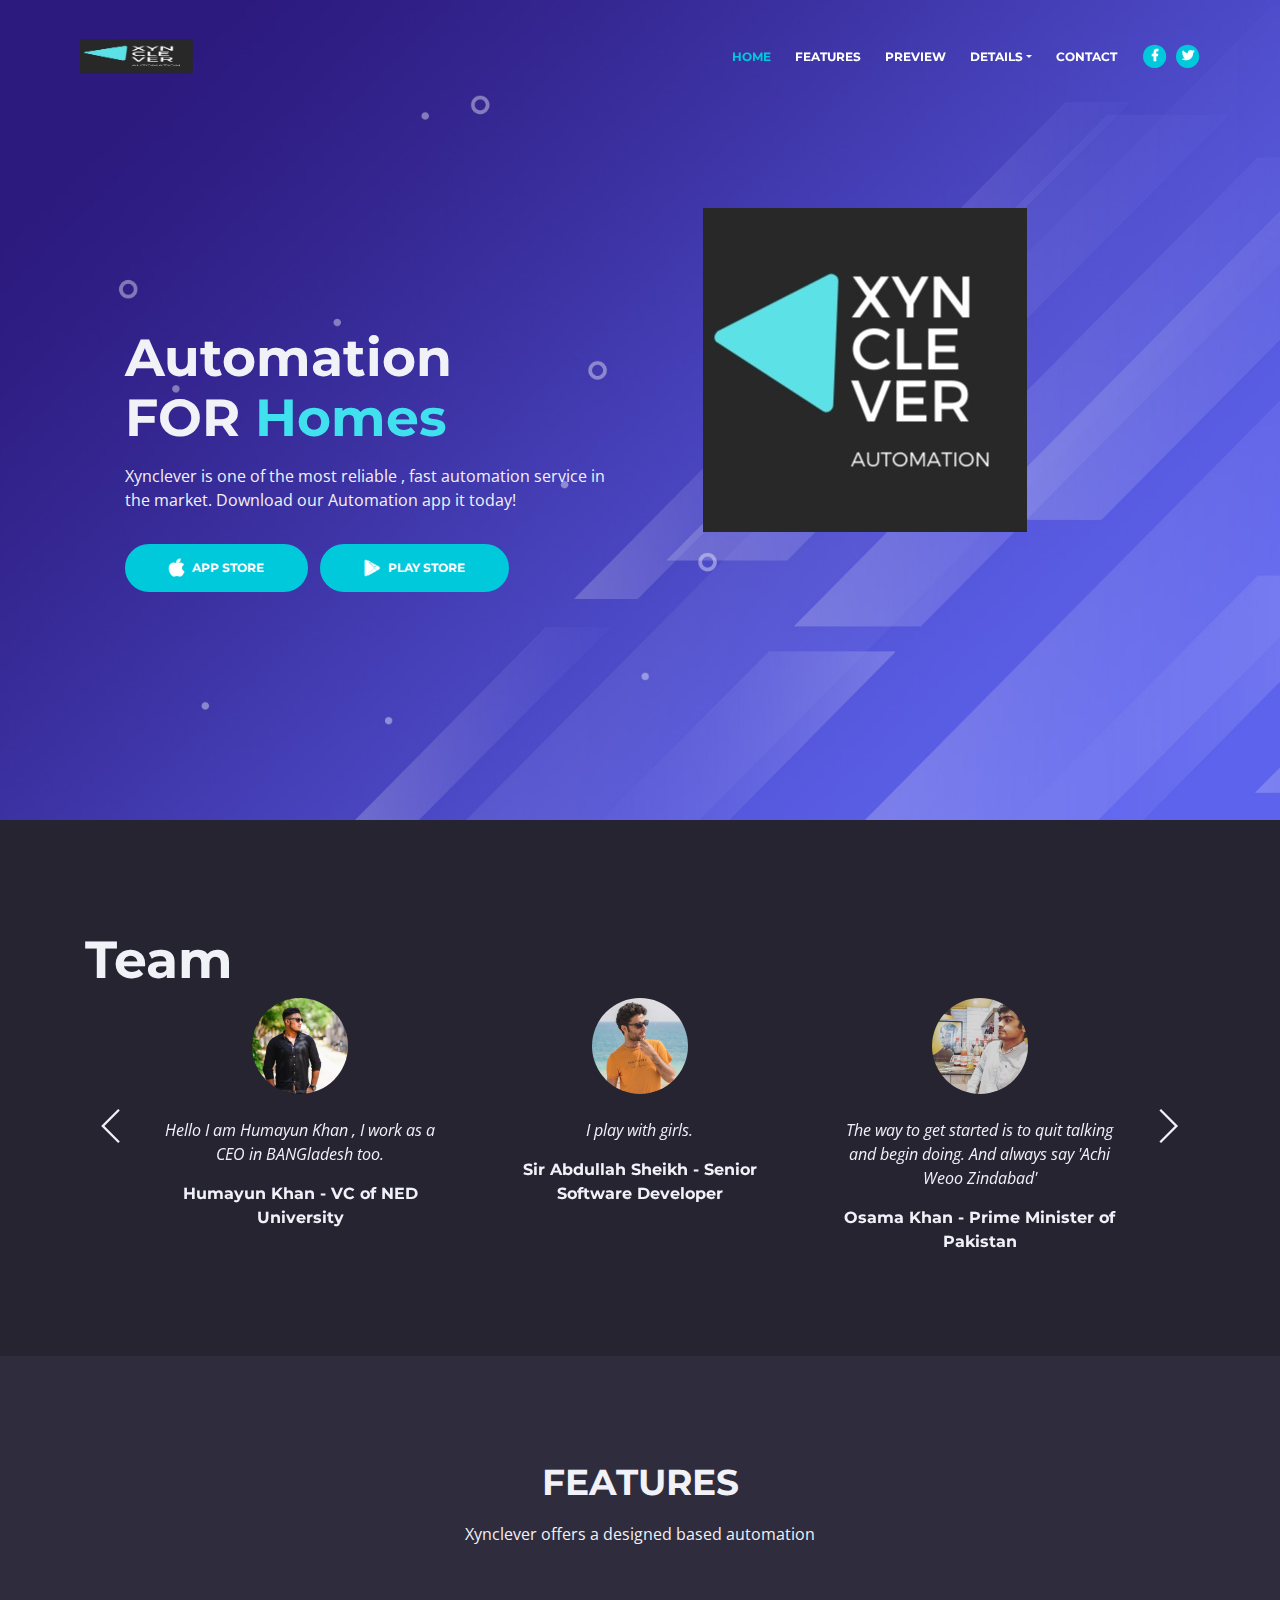
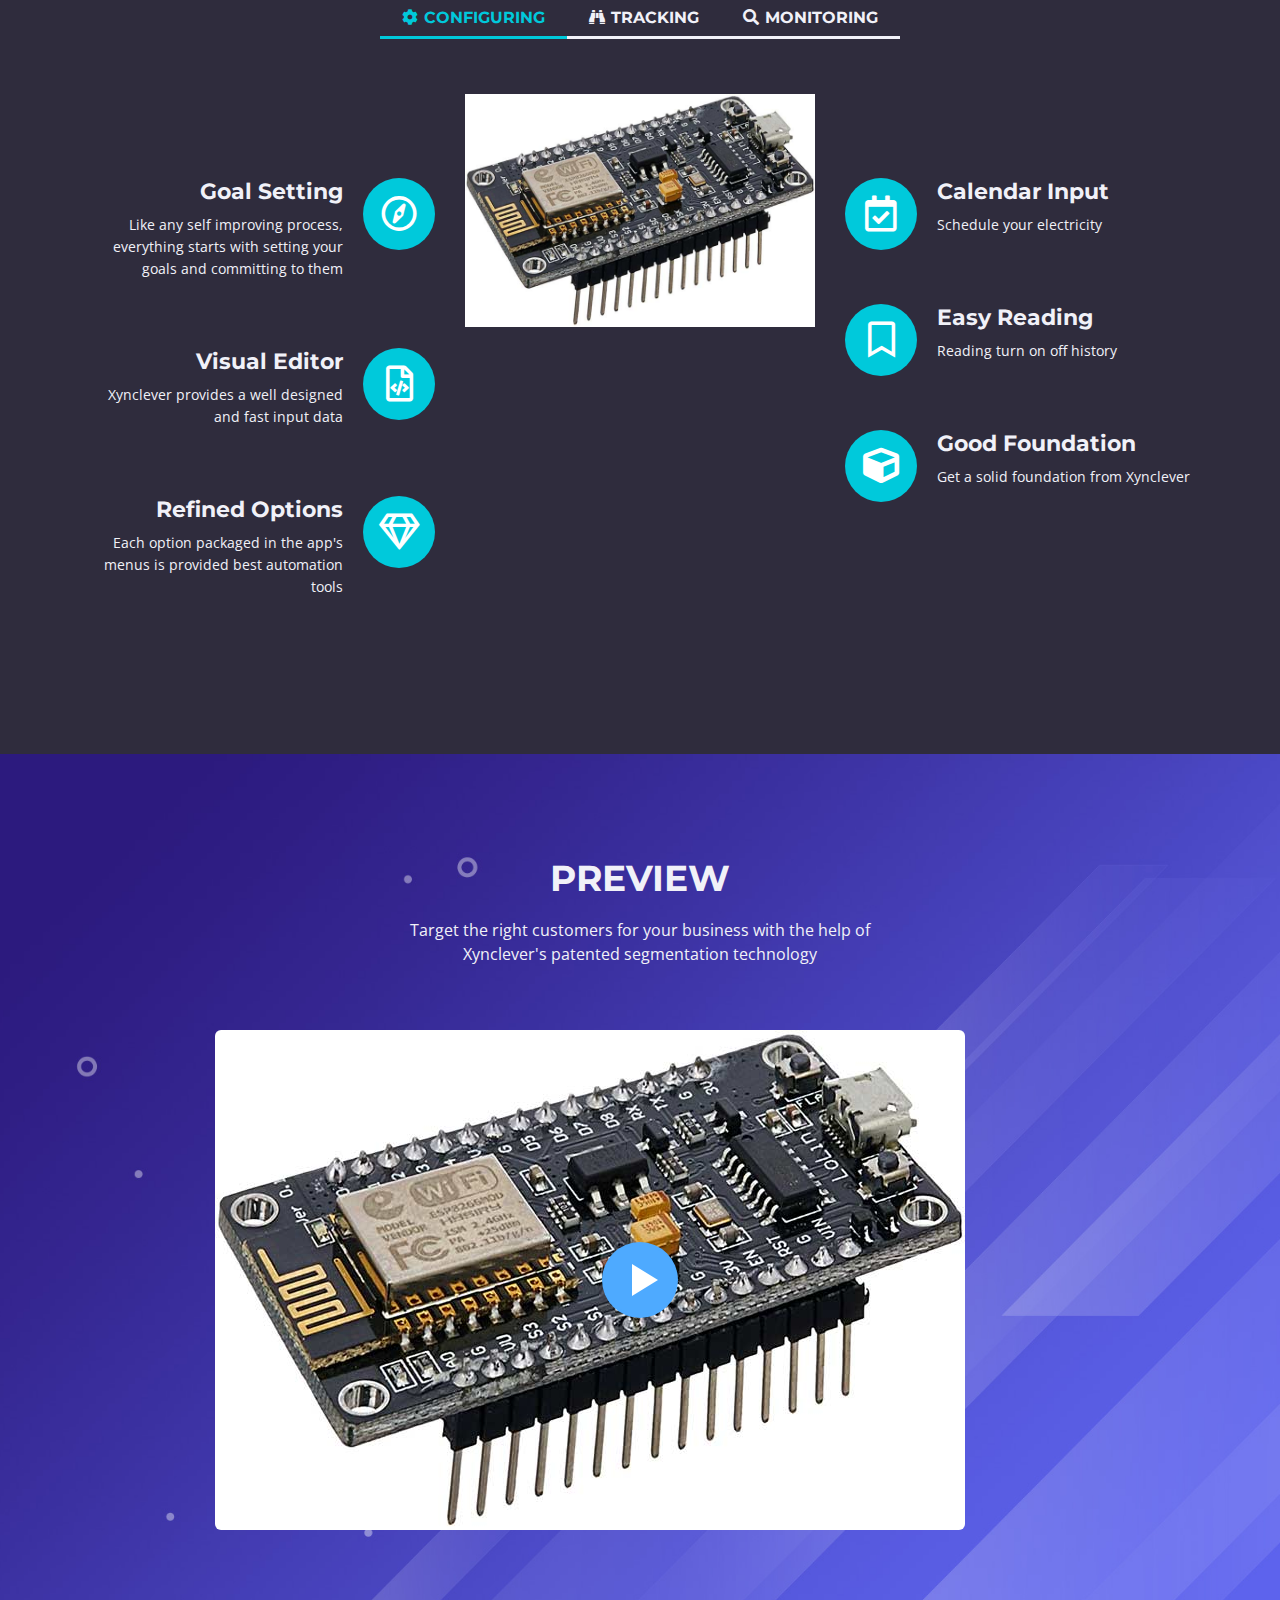
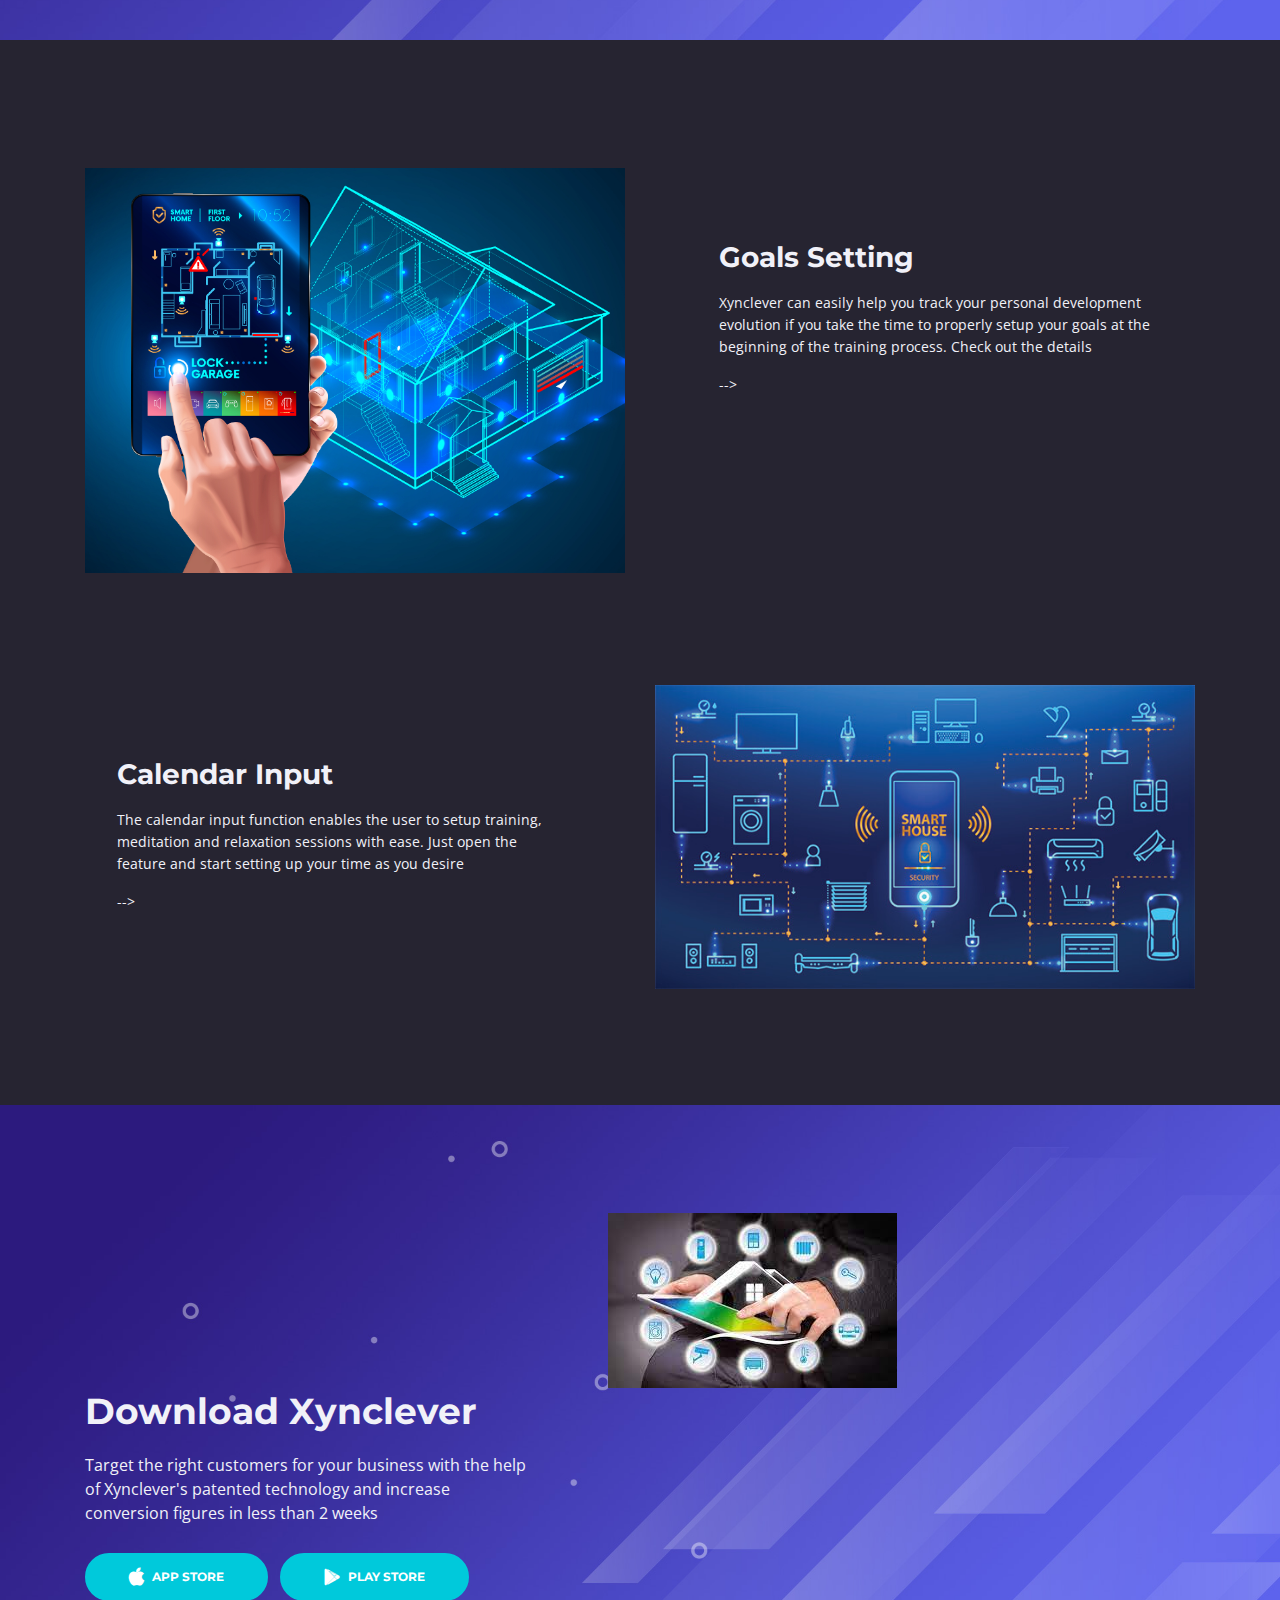
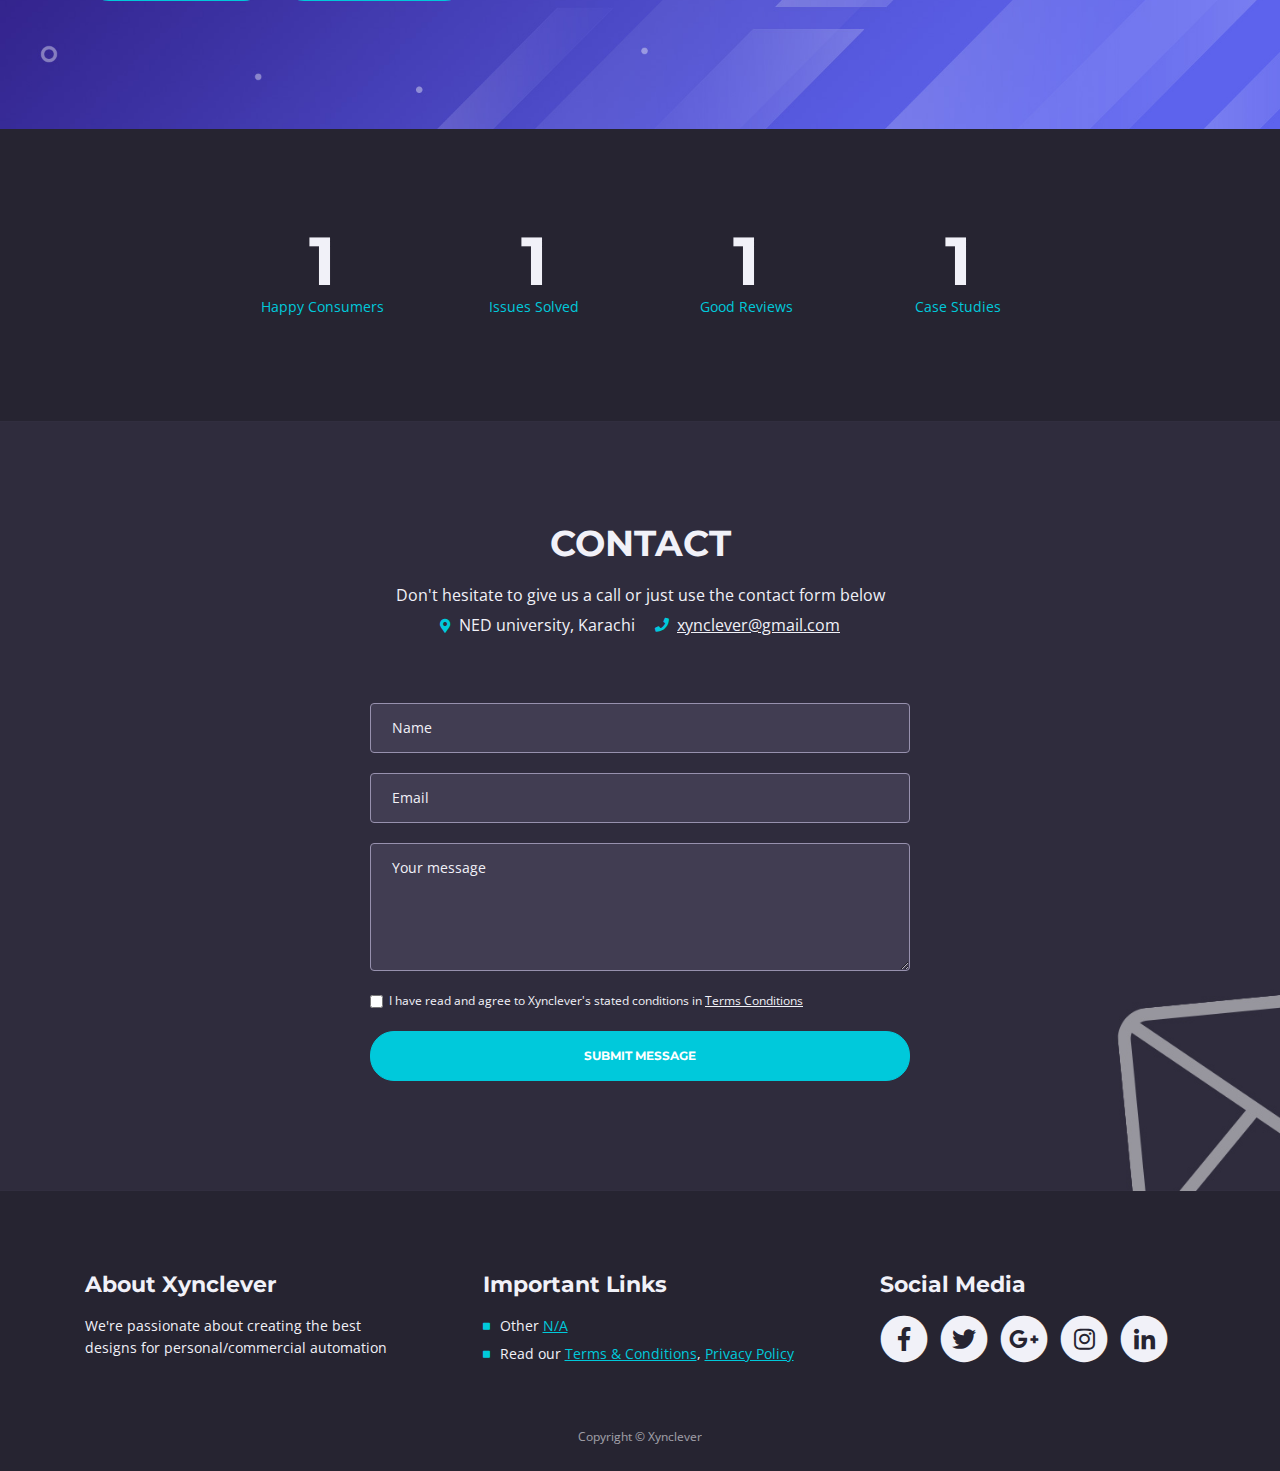
<file: index.html>
<!DOCTYPE html>
<html lang="en">
<head>
    <meta charset="utf-8">
    <meta name="viewport" content="width=device-width, initial-scale=1, shrink-to-fit=no">
    
    <!-- SEO Meta Tags -->
    <meta name="description" content="Free Automation HTML landing page template to help you build a great online presence for your app which will convert visitors into users">
    <meta name="author" content="Subhan">

    <!-- OG Meta Tags to improve the way the post looks when you share the page on LinkedIn, Facebook, Google+ -->
	<meta property="og:site_name" content="" /> <!-- website name -->
	<meta property="og:site" content="" /> <!-- website link -->
	<meta property="og:title" content=""/> <!-- title shown in the actual shared post -->
	<meta property="og:description" content="" /> <!-- description shown in the actual shared post -->
	<meta property="og:image" content="" /> <!-- image link, make sure it's jpg -->
	<meta property="og:url" content="" /> <!-- where do you want your post to link to -->
	<meta property="og:type" content="article" />

    <!-- Website Title -->
    <title>Xynclever - Automation </title>
    
    <!-- Styles -->
    <link href="https://fonts.googleapis.com/css?family=Montserrat:400,600,700" rel="stylesheet">
    <link href="https://fonts.googleapis.com/css?family=Open+Sans:400,400i,700,700i" rel="stylesheet">
    <link href="css/bootstrap.css" rel="stylesheet">
    <link href="css/fontawesome-all.css" rel="stylesheet">
    <link href="css/swiper.css" rel="stylesheet">
	<link href="css/magnific-popup.css" rel="stylesheet">
	<link href="css/styles.css" rel="stylesheet">
	
	<!-- Favicon  -->
    <link rel="icon" href="images/favicon.png">
</head>
<body data-spy="scroll" data-target=".fixed-top">
    
    <!-- Preloader -->
	<div class="spinner-wrapper">
        <div class="spinner">
            <div class="bounce1"></div>
            <div class="bounce2"></div>
            <div class="bounce3"></div>
        </div>
    </div>
    <!-- end of preloader -->
    

    <!-- Navbar -->
    <nav class="navbar navbar-expand-md navbar-dark navbar-custom fixed-top">
        <!-- Text Logo - Use this if you don't have a graphic logo -->
        <!-- <a class="navbar-brand logo-text page-scroll" href="index.html">Xynclever</a> -->

        <!-- Image Logo -->
        <a class="navbar-brand logo-image" href="index.html"><img src="images/logo.png" alt="alternative"></a> 
        
        <!-- Mobile Menu Toggle Button -->
        <button class="navbar-toggler" type="button" data-toggle="collapse" data-target="#navbarsExampleDefault" aria-controls="navbarsExampleDefault" aria-expanded="false" aria-label="Toggle navigation">
            <span class="navbar-toggler-awesome fas fa-bars"></span>
            <span class="navbar-toggler-awesome fas fa-times"></span>
        </button>
        <!-- end of mobile menu toggle button -->

        <div class="collapse navbar-collapse" id="navbarsExampleDefault">
            <ul class="navbar-nav ml-auto">
                <li class="nav-item">
                    <a class="nav-link page-scroll" href="#header">HOME <span class="sr-only">(current)</span></a>
                </li>
                <li class="nav-item">
                    <a class="nav-link page-scroll" href="#features">FEATURES</a>
                </li>
                <li class="nav-item">
                    <a class="nav-link page-scroll" href="#preview">PREVIEW</a>
                </li>

                <!-- Dropdown Menu -->          
                <li class="nav-item dropdown">
                    <a class="nav-link dropdown-toggle page-scroll" href="#details" id="navbarDropdown" role="button" aria-haspopup="true" aria-expanded="false">DETAILS</a>
                    <div class="dropdown-menu" aria-labelledby="navbarDropdown">
                        <a class="dropdown-item" href="terms-conditions.html"><span class="item-text">TERMS CONDITIONS</span></a>
                        <div class="dropdown-items-divide-hr"></div>
                        <a class="dropdown-item" href="privacy-policy.html"><span class="item-text">PRODUCT DETAILS</span></a>
						<div class="dropdown-items-divide-hr"></div>
                        <a class="dropdown-item" href="Link"><span class="item-text">PROJECTS</span></a>
                    </div>
                </li>
                <!-- end of dropdown menu -->

                <li class="nav-item">
                    <a class="nav-link page-scroll" href="#contact">CONTACT</a>
                </li>
            </ul>
            <span class="nav-item social-icons">
                <span class="fa-stack">
                    <a href="https://www.facebook.com/xynclever">
                        <i class="fas fa-circle fa-stack-2x"></i>
                        <i class="fab fa-facebook-f fa-stack-1x"></i>
                    </a>
                </span>
                <span class="fa-stack">
                    <a href="https://twitter.com/xynclever?s=09">
                        <i class="fas fa-circle fa-stack-2x"></i>
                        <i class="fab fa-twitter fa-stack-1x"></i>
                    </a>
                </span>
            </span>
        </div>
    </nav> <!-- end of navbar -->
    <!-- end of navbar -->


    <!-- Header -->
    <header id="header" class="header">
        <div class="header-content">
            <div class="container">
                <div class="row">
                    <div class="col-lg-6">
                        <div class="text-container">
                            <h1>Automation <br>FOR <span id="js-rotating">Homes, Restaurants, Workplaces</span></h1>
                            <p class="p-large">Xynclever is one of the most reliable , fast automation service in the market. Download our Automation app it today!</p>
                            <a class="btn-solid-lg page-scroll" href="#your-link"><i class="fab fa-apple"></i>APP STORE</a>
                            <a class="btn-solid-lg page-scroll" href="#your-link"><i class="fab fa-google-play"></i>PLAY STORE</a>
                        </div>
                    </div> <!-- end of col -->
                    <div class="col-lg-6">
                        <div class="image-container">
                            <img class="img-fluid" src="images/header-iphone.png" alt="alternative">
                        </div> <!-- end of image-container -->
                    </div> <!-- end of col -->
                </div> <!-- end of row -->
            </div> <!-- end of container -->
        </div> <!-- end of header-content -->
    </header> <!-- end of header -->
    <!-- end of header -->


    <!-- Testimonials -->
	
    <div class="slider-1">
        <div class="container">
            <div class="row">
                <div class="col-lg-12">
				<h1> Team </h1>
                    <!-- Card Slider -->
                    <div class="slider-container">
                        <div class="swiper-container card-slider">
                            <div class="swiper-wrapper">
                                
                                <!-- Slide -->
                                <div class="swiper-slide">
                                    <div class="card">
                                        <img class="card-image" src="images/testimonial-1.jpg" alt="alternative">
                                        <div class="card-body">
                                            <p class="testimonial-text">Hello I am Humayun Khan , I work as a CEO in BANGladesh too.</p>
                                            <p class="testimonial-author">Humayun Khan - VC of NED University</p>
                                        </div>
                                    </div>
                                </div> <!-- end of swiper-slide -->
                                <!-- end of slide -->
        
                                <!-- Slide -->
                                <div class="swiper-slide">
                                    <div class="card">
                                        <img class="card-image" src="images/testimonial-2.jpg" alt="alternative">
                                        <div class="card-body">
                                            <p class="testimonial-text">I play with girls.</p>
                                            <p class="testimonial-author">Sir Abdullah Sheikh - Senior Software Developer</p>
                                        </div>
                                    </div>        
                                </div> <!-- end of swiper-slide -->
                                <!-- end of slide -->
        
                                <!-- Slide -->
                                <div class="swiper-slide">
                                    <div class="card">
                                        <img class="card-image" src="images/testimonial-3.jpg" alt="alternative">
                                        <div class="card-body">
                                            <p class="testimonial-text">The way to get started is to quit talking and begin doing. And always say 'Achi Weoo Zindabad'</p>
                                            <p class="testimonial-author">Osama Khan - Prime Minister of Pakistan</p>
                                        </div>
                                    </div>        
                                </div> <!-- end of swiper-slide -->
                                <!-- end of slide -->
        
                                <!-- Slide -->
                                <div class="swiper-slide">
                                    <div class="card">
                                        <img class="card-image" src="images/testimonial-4.jpg" alt="alternative">
                                        <div class="card-body">
                                            <p class="testimonial-text">Million dollar work over million excuses. P.S I own a mension and I own Xynclever. And I flew JF17 in my dreams.</p>
                                            <p class="testimonial-author">Bilal Khan - Army Cheif </p>
                                        </div>
                                    </div>
                                </div> <!-- end of swiper-slide -->
                                <!-- end of slide -->
        
                                <!-- Slide -->
                                <div class="swiper-slide">
                                    <div class="card">
                                        <img class="card-image" src="images/testimonial-5.jpg" alt="alternative">
                                        <div class="card-body">
                                            <p class="testimonial-text">Power in your hands, and weak on the knees. Lactose intolerance.</p>
                                            <p class="testimonial-author">Subhan Ahmed - General Manager</p>
                                        </div>
                                    </div>        
                                </div> <!-- end of swiper-slide -->
                                <!-- end of slide -->
        
                           
                            
                            </div> <!-- end of swiper-wrapper -->
        
                            <!-- Add Arrows -->
                            <div class="swiper-button-next"></div>
                            <div class="swiper-button-prev"></div>
                            <!-- end of add arrows -->
        
                        </div> <!-- end of swiper-container -->
                    </div> <!-- end of slider-container -->
                    <!-- end of card slider -->

                </div> <!-- end of col -->
            </div> <!-- end of row -->
        </div> <!-- end of container -->
    </div> <!-- end of slider-1 -->
    <!-- end of testimonials -->
    

    <!-- Features -->
    <div id="features" class="tabs">
        <div class="container">
            <div class="row">
                <div class="col-lg-12">
                    <h2>FEATURES</h2>
                    <div class="p-heading p-large">Xynclever offers a designed based automation </div>
                </div> <!-- end of col -->
            </div> <!-- end of row -->
            <div class="row">

                <!-- Tabs Links -->
                <ul class="nav nav-tabs" id="XyncleverTabs" role="tablist">
                    <li class="nav-item">
                        <a class="nav-link active" id="nav-tab-1" data-toggle="tab" href="#tab-1" role="tab" aria-controls="tab-1" aria-selected="true"><i class="fas fa-cog"></i>CONFIGURING</a>
                    </li>
                    <li class="nav-item">
                        <a class="nav-link" id="nav-tab-2" data-toggle="tab" href="#tab-2" role="tab" aria-controls="tab-2" aria-selected="false"><i class="fas fa-binoculars"></i>TRACKING</a>
                    </li>
                    <li class="nav-item">
                        <a class="nav-link" id="nav-tab-3" data-toggle="tab" href="#tab-3" role="tab" aria-controls="tab-3" aria-selected="false"><i class="fas fa-search"></i>MONITORING</a>
                    </li>
                </ul>
                <!-- end of tabs links -->


                <!-- Tabs Content-->
                <div class="tab-content" id="XyncleverTabsContent">
                    
                    <!-- Tab -->
                    <div class="tab-pane fade show active" id="tab-1" role="tabpanel" aria-labelledby="tab-1">
                        <div class="container">
                            <div class="row">
                                
                                <!-- Icon Cards Pane -->
                                <div class="col-lg-4">
                                    <div class="card left-pane first">
                                        <div class="card-body">
                                            <div class="text-wrapper">
                                                <h4 class="card-title">Goal Setting</h4>
                                                <p>Like any self improving process, everything starts with setting your goals and committing to them</p>
                                            </div>
                                            <div class="card-icon">
                                                <i class="far fa-compass"></i>
                                            </div>
                                        </div>
                                    </div>
                                    <div class="card left-pane">
                                        <div class="card-body">
                                            <div class="text-wrapper">
                                                <h4 class="card-title">Visual Editor</h4>
                                                <p>Xynclever provides a well designed and fast input data</p>
                                            </div>
                                            <div class="card-icon">
                                                <i class="far fa-file-code"></i>
                                            </div>
                                        </div>
                                    </div>
                                    <div class="card left-pane">
                                        <div class="card-body">
                                            <div class="text-wrapper">
                                                <h4 class="card-title">Refined Options</h4>
                                                <p>Each option packaged in the app's menus is provided best automation tools</p>
                                            </div>
                                            <div class="card-icon">
                                                <i class="far fa-gem"></i>
                                            </div>
                                        </div>
                                    </div>
                                </div>
                                <!-- end of icon cards pane -->

                                <!-- Image Pane -->
                                <div class="col-lg-4">
                                    <img class="img-fluid" src="images/1.jpg" alt="alternative">
                                </div>
                                <!-- end of image pane -->
                                
                                <!-- Icon Cards Pane -->
                                <div class="col-lg-4">
                                    <div class="card right-pane first">
                                        <div class="card-body">
                                            <div class="card-icon">
                                                <i class="far fa-calendar-check"></i>
                                            </div>
                                            <div class="text-wrapper">
                                                <h4 class="card-title">Calendar Input</h4>
                                                <p>Schedule your electricity</p>
                                            </div>
                                        </div>
                                    </div>
                                    <div class="card right-pane">
                                        <div class="card-body">
                                            <div class="card-icon">
                                                <i class="far fa-bookmark"></i>
                                            </div>
                                            <div class="text-wrapper">
                                                <h4 class="card-title">Easy Reading</h4>
                                                <p>Reading turn on off history</p>
                                            </div>
                                        </div>
                                    </div>
                                    <div class="card right-pane">
                                        <div class="card-body">
                                            <div class="card-icon">
                                                <i class="fas fa-cube"></i>
                                            </div>
                                            <div class="text-wrapper">
                                                <h4 class="card-title">Good Foundation</h4>
                                                <p>Get a solid foundation from Xynclever</p>
                                            </div>
                                        </div>
                                    </div>
                                </div>
                                <!-- end of icon cards pane -->

                            </div> <!-- end of row -->
                        </div> <!-- end of container -->
                    </div> <!-- end of tab-pane -->
                    <!-- end of tab -->

                    <!-- Tab -->
                    <div class="tab-pane fade" id="tab-2" role="tabpanel" aria-labelledby="tab-2">
                        <div class="container">
                            <div class="row">

                                <!-- Image Pane -->
                                <div class="col-md-4">
                                    <img class="img-fluid" src="images/2.jpg" alt="alternative">
                                </div>
                                <!-- end of image pane -->
                                
                                <!-- Text And Icon Cards Area -->
                                <div class="col-md-8">
                                    <div class="text-area">
                                        <h3>Track Result Based On Your</h3>
                                        <p>After you've configured the app and settled on the data gathering techniques we offer best services
 <a class="turquoise" href="#your-link">interesting details</a>. You can always change them.</p>
                                    </div> <!-- end of text-area -->
                                    
                                    <div class="icon-cards-area">
                                            <div class="card">
                                                <div class="card-icon">
                                                    <i class="fas fa-cube"></i>
                                                </div>
                                                <div class="card-body">
                                                    <h4 class="card-title">Good Foundation</h4>
                                                    <p>Get a solid foundation for your self development efforts. Try Xynclever Automation for any Area</p>
                                                </div>
                                            </div>
                                            <div class="card">
                                                <div class="card-icon">
                                                    <i class="far fa-bookmark"></i>
                                                </div>
                                                <div class="card-body">
                                                    <h4 class="card-title">Easy Reading</h4>
                                                    <p>Best reasdings from automation</p>
                                                </div>
                                            </div>
                                            <div class="card">
                                                <div class="card-icon">
                                                    <i class="far fa-calendar-check"></i>
                                                </div>
                                                <div class="card-body">
                                                    <h4 class="card-title">Calendar Input</h4>
                                                    <p>Schedule your Electric appliances</p>
                                                </div>
                                            </div>
                                            <div class="card">
                                                <div class="card-icon">
                                                    <i class="far fa-file-code"></i>
                                                </div>
                                                <div class="card-body">
                                                    <h4 class="card-title">Visual Editor</h4>
                                                    <p>Xynclever provides a well designed automated home</p>
                                                </div>
                                            </div>
                                    </div> <!-- end of icon cards area -->
                                </div> <!-- end of col-md-8 -->
                                <!-- end of text and icon cards area -->

                            </div> <!-- end of row -->
                        </div> <!-- end of container -->
                    </div> <!-- end of tab-pane -->
                    <!-- end of tab -->

                    <!-- Tab -->
                    <div class="tab-pane fade" id="tab-3" role="tabpanel" aria-labelledby="tab-3">
                        <div class="container">
                            <div class="row">

                                <!-- Text And Icon Cards Area -->
                                <div class="col-md-8">
                                    <div class="icon-cards-area">
                                        <div class="card">
                                            <div class="card-icon">
                                                <i class="far fa-calendar-check"></i>
                                            </div>
                                            <div class="card-body">
                                                <h4 class="card-title">Calendar Input</h4>
                                                <p>Schedule your electricity, meetings and periodical evaluations using the provided in-app calendar option</p>
                                            </div>
                                        </div>
                                        <div class="card">
                                            <div class="card-icon">
                                                <i class="far fa-file-code"></i>
                                            </div>
                                            <div class="card-body">
                                                <h4 class="card-title">Visual Editor</h4>
                                                <p>Xynclever provides a well designed input data for automation</p>
                                            </div>
                                        </div>
                                        <div class="card">
                                            <div class="card-icon">
                                                <i class="fas fa-cube"></i>
                                            </div>
                                            <div class="card-body">
                                                <h4 class="card-title">Good Foundation</h4>
                                                <p>Get a solid foundation for your self development efforts. Try Xynclever Automation for any Home</p>
                                            </div>
                                        </div>
                                        <div class="card">
                                            <div class="card-icon">
                                                <i class="far fa-bookmark"></i>
                                            </div>
                                            <div class="card-body">
                                                <h4 class="card-title">Easy Reading</h4>
                                                <p>Reading focus mode for long form electric bills</p>
                                            </div>
                                        </div>
                                    </div> <!-- end of icon cards area -->
                                    
                                    <div class="text-area">
                                        <h3>Monitoring Tools Evaluation</h3>
                                        <p>Monitor the evolution on our app <a class="turquoise" href="#your-link">desired criteria</a>.</p>
                                    </div> <!-- end of text-area -->
                                </div> <!-- end of col-md-8 -->
                                <!-- end of text and icon cards area -->

                                <!-- Image Pane -->
                                <div class="col-md-4">
                                    <img class="img-fluid" src="images/3.jpg" alt="alternative">
                                </div>
                                <!-- end of image pane -->
                                    
                            </div> <!-- end of row -->
                        </div> <!-- end of container -->
                    </div><!-- end of tab-pane -->
                    <!-- end of tab -->

                </div> <!-- end of tab-content -->
                <!-- end of tabs content -->

            </div> <!-- end of row --> 
        </div> <!-- end of container --> 
    </div> <!-- end of tabs -->
    <!-- end of features -->


    <!-- Video -->
    <div id="preview" class="basic-1">
        <div class="container">
            <div class="row">
                <div class="col-lg-12">
                    <h2>PREVIEW</h2>
                    <div class="p-heading p-large">Target the right customers for your business with the help of Xynclever's patented segmentation technology</div>
                </div> <!-- end of col -->
            </div> <!-- end of row -->
            <div class="row">
                <div class="col-lg-12">

                    <!-- Video Preview -->
                    <div class="image-container">
                        <div class="video-wrapper">
                            <a class="popup-youtube" href="https://www.youtube.com/watch?v=8txlW0jkIMY" data-effect="fadeIn">
                                <img class="img-fluid" src="images/1.jpg" alt="alternative">
                                <span class="video-play-button">
                                    <span></span>
                                </span>
                            </a>
                        </div> <!-- end of video-wrapper -->
                    </div> <!-- end of image-container -->
                    <!-- end of video preview -->

                </div> <!-- end of col -->
            </div> <!-- end of row -->
        </div> <!-- end of container -->
    </div> <!-- end of basic-1 -->
    <!-- end of video -->


    <!-- Details 1 -->
    <div id="details" class="basic-2">
        <div class="container">
            <div class="row">
                <div class="col-lg-6">
                    <img class="img-fluid" src="images/4.jpg" alt="alternative">
                </div> <!-- end of col -->
                <div class="col-lg-6">
                    <div class="text-container">
                        <h3>Goals Setting</h3>
                        <p>Xynclever can easily help you track your personal development evolution if you take the time to properly setup your goals at the beginning of the training process. Check out the details</p>
                        <! -- <a class="btn-solid-reg popup-with-move-anim" href="#details-lightbox-1"></a> -->
                    </div> <!-- end of text-container -->
                </div> <!-- end of col -->
            </div> <!-- end of row -->
        </div> <!-- end of container -->
    </div> <!-- end of basic-2 -->
    <!-- end of details 1 -->


    <!-- Details 2 -->
    <div class="basic-3">
        <div class="second">
            <div class="container">
                <div class="row">
                    <div class="col-lg-6">
                        <div class="text-container">
                            <h3>Calendar Input</h3>
                            <p>The calendar input function enables the user to setup training, meditation and relaxation sessions with ease. Just open the feature and start setting up your time as you desire</p>
                            <! -- <a class="btn-solid-reg popup-with-move-anim" href="#details-lightbox-2"></a> -->
                        </div> <!-- end of text-container -->
                    </div> <!-- end of col -->
                    <div class="col-lg-6">
                        <img class="img-fluid" src="images/6.jpg" alt="alternative">
                    </div> <!-- end of col -->
                </div> <!-- end of row -->
            </div> <!-- end of container -->
        </div> <!-- end of second -->
    </div> <!-- end of basic-3 -->    
    <!-- end of details 2 -->


    <!-- Details Lightboxes -->
	<!-- Lightbox -->
	<div id="details-lightbox-1" class="lightbox-basic zoom-anim-dialog mfp-hide">
		<div class="row">
			<button title="Close (Esc)" type="button" class="mfp-close x-button">×</button>
			<div class="col-lg-6">
				<img class="img-fluid" src="images/details-lightbox-1.png" alt="alternative">
			</div>
			<div class="col-lg-6">
				<h3>Goals Setting</h3>
				<hr>
                <p>Xynclever can easily help you track your personal development evolution if you take the time to set it up.</p>
                <h4>User Feedback</h4>
                <p>This is a great app which can help you save time and make your live easier. And it will help improve your productivity levels.</p>
                <p>You should definitely give it a try when you need a good automation service.</p>
				<table>
					<tr><td class="icon-cell"><i class="fas fa-desktop"></i></td><td>Responsive layout</td></tr>
					<tr><td class="icon-cell"><i class="fas fa-bullhorn"></i></td><td>Distinctive CTAs</td></tr>
					<tr><td class="icon-cell"><i class="fas fa-image"></i></td><td>Image gallery slider</td></tr>
					<tr><td class="icon-cell"><i class="fas fa-envelope"></i></td><td>Contact forms</td></tr>
					<tr><td class="icon-cell"><i class="fab fa-font-awesome-flag"></i></td><td>FontAwesome icons</td></tr>
					<tr><td class="icon-cell"><i class="fas fa-code"></i></td><td>Well-structured code</td></tr>
				</table>
				<a class="btn-solid-reg" href="#your-link">DETAILS</a> <a class="btn-outline-reg mfp-close as-button" href="#details">BACK</a> 
			</div>
		</div> <!-- end of row -->
    </div> <!-- end of lightbox-basic -->
    <!-- end of lightbox -->
    
    <!-- Lightbox -->
    <div id="details-lightbox-2" class="lightbox-basic zoom-anim-dialog mfp-hide">
		<div class="row">
			<button title="Close (Esc)" type="button" class="mfp-close x-button">×</button>
			<div class="col-lg-6">
				<img class="img-fluid" src="images/details-lightbox-2.png" alt="alternative">
			</div>
			<div class="col-lg-6">
				<h3>Power Input</h3>
				<hr>
                <p>The calendar input function enables the user to setup training, meditation and relaxation sessions with ease.</p>
                <h4>User Feedback</h4>
                <p>This is a great app which can help you save time and make your live easier. And it will help improve your productivity levels.</p>
                <p>You should definitely give it a try when you need a good app.</p>
				<table>
					<tr><td class="icon-cell"><i class="fas fa-desktop"></i></td><td>Responsive layout</td></tr>
					<tr><td class="icon-cell"><i class="fas fa-bullhorn"></i></td><td>Distinctive CTAs</td></tr>
					<tr><td class="icon-cell"><i class="fas fa-image"></i></td><td>Image gallery slider</td></tr>
					<tr><td class="icon-cell"><i class="fas fa-envelope"></i></td><td>Contact forms</td></tr>
					<tr><td class="icon-cell"><i class="fab fa-font-awesome-flag"></i></td><td>FontAwesome icons</td></tr>
					<tr><td class="icon-cell"><i class="fas fa-code"></i></td><td>Well-structured code</td></tr>
				</table>
				<a class="btn-solid-reg" href="#your-link">DETAILS</a> <a class="btn-outline-reg mfp-close as-button" href="#details">BACK</a>
			</div>
		</div> <!-- end of row -->
    </div> <!-- end of lightbox-basic -->
    <!-- end of lightbox -->
    <!-- end of details lightboxes -->


    


    <!-- Download -->
    <div class="basic-4">
        <div class="container">
            <div class="row">
                <div class="col-lg-6 col-xl-5">
                    <div class="text-container">
                        <h2>Download <span class="blue">Xynclever</span></h2>
                        <p class="p-large">Target the right customers for your business with the help of Xynclever's patented technology and increase conversion figures in less than 2 weeks</p>
                        <a class="btn-solid-lg" href="#your-link"><i class="fab fa-apple"></i>APP STORE</a>
                        <a class="btn-solid-lg" href="#your-link"><i class="fab fa-google-play"></i>PLAY STORE</a>
                    </div> <!-- end of text-container -->
                </div> <!-- end of col -->
                <div class="col-lg-6 col-xl-7">
                    <div class="image-container">
                        <img class="img-fluid" src="images/3.jpg" alt="alternative">
                    </div> <!-- end of img-container -->
                </div> <!-- end of col -->
            </div> <!-- end of row -->
        </div> <!-- end of container -->
    </div> <!-- end of basic-4 -->
    <!-- end of download -->


    <!-- Statistics -->
    <div class="counter">
        <div class="container">
            <div class="row">
                <div class="col-lg-12">
                    
                    <!-- Counter -->
                    <div id="counter">
                        <div class="cell">
                            <div class="counter-value number-count" data-count="0">1</div>
                            <p class="counter-info">Happy Consumers</p>
                        </div>
                        <div class="cell">
                            <div class="counter-value number-count" data-count="0">1</div>
                            <p class="counter-info">Issues Solved</p>
                        </div>
                        <div class="cell">
                            <div class="counter-value number-count" data-count="0">1</div>
                            <p class="counter-info">Good Reviews</p>
                        </div>
                        <div class="cell">
                            <div class="counter-value number-count" data-count="1">1</div>
                            <p class="counter-info">Case Studies</p>
                        </div>
                    </div>
                    <!-- end of counter -->
                    
                </div> <!-- end of col -->
            </div> <!-- end of row -->
        </div> <!-- end of container -->
    </div> <!-- end of counter -->
    <!-- end of statistics -->


    <!-- Contact -->
    <div id="contact" class="form">
        <div class="container">
            <div class="row">
                <div class="col-lg-12">
                    <h2>CONTACT</h2>
                    <ul class="list-unstyled li-space-lg">
                        <li class="address">Don't hesitate to give us a call or just use the contact form below</li>
                        <li><i class="fas fa-map-marker-alt"></i>NED university, Karachi</li>
                        <li><i class="fas fa-phone"></i><a class="blue" href="tel:+92 316 0121324</a></li>
                        <li><i class="fas fa-envelope"></i><a class="blue" href="mailto:xynclevere@gmail.com">xynclever@gmail.com</a></li>
                    </ul>
                </div> <!-- end of col -->
            </div> <!-- end of row -->
            <div class="row">
                <div class="col-lg-6 offset-lg-3">
                    
                    <!-- Contact Form -->
                    <form id="contactForm" data-toggle="validator" data-focus="false">
                        <div class="form-group">
                            <input type="text" class="form-control-input" id="cname" required>
                            <label class="label-control" for="cname">Name</label>
                            <div class="help-block with-errors"></div>
                        </div>
                        <div class="form-group">
                            <input type="email" class="form-control-input" id="cemail" required>
                            <label class="label-control" for="cemail">Email</label>
                            <div class="help-block with-errors"></div>
                        </div>
                        <div class="form-group">
                            <textarea class="form-control-textarea" id="cmessage" required></textarea>
                            <label class="label-control" for="cmessage">Your message</label>
                            <div class="help-block with-errors"></div>
                        </div>
                        <div class="form-group checkbox">
                            <input type="checkbox" id="cterms" value="Agreed-to-Terms" required>I have read and agree to Xynclever's stated conditions in  <a href="terms-conditions.html">Terms Conditions</a> 
                            <div class="help-block with-errors"></div>
                        </div>
                        <div class="form-group">
                            <button type="submit" class="form-control-submit-button">SUBMIT MESSAGE</button>
                        </div>
                        <div class="form-message">
                            <div id="cmsgSubmit" class="h3 text-center hidden"></div>
                        </div>
                    </form>
                    <!-- end of contact form -->

                </div> <!-- end of col -->
            </div> <!-- end of row -->
        </div> <!-- end of container -->
    </div> <!-- end of form -->
    <!-- end of contact -->


    <!-- Footer -->
    <div class="footer">
        <div class="container">
            <div class="row">
                <div class="col-md-4">
                    <div class="footer-col">
                        <h4>About Xynclever</h4>
                        <p>We're passionate about creating the best designs for personal/commercial automation</p>
                    </div>
                </div> <!-- end of col -->
                <div class="col-md-4">
                    <div class="footer-col middle">
                        <h4>Important Links</h4>
                        <ul class="list-unstyled li-space-lg">
                            <li class="media">
                                <i class="fas fa-square"></i>
                                <div class="media-body">Other <a class="turquoise" href="#your-link">N/A</a></div>
                            </li>
                            <li class="media">
                                <i class="fas fa-square"></i>
                                <div class="media-body">Read our <a class="turquoise" href="terms-conditions.html">Terms & Conditions</a>, <a class="turquoise" href="privacy-policy.html">Privacy Policy</a></div>
                            </li>
                        </ul>
                    </div>
                </div> <!-- end of col -->
                <div class="col-md-4">
                    <div class="footer-col last">
                        <h4>Social Media</h4>
                        <span class="fa-stack">
                            <a href="https://www.facebook.com/xynclever">
                                <i class="fas fa-circle fa-stack-2x"></i>
                                <i class="fab fa-facebook-f fa-stack-1x"></i>
                            </a>
                        </span>
                        <span class="fa-stack">
                            <a href="https://twitter.com/xynclever?s=09">
                                <i class="fas fa-circle fa-stack-2x"></i>
                                <i class="fab fa-twitter fa-stack-1x"></i>
                            </a>
                        </span>
                        <span class="fa-stack">
                            <a href="mailto:xynclever@gmail.com">
                                <i class="fas fa-circle fa-stack-2x"></i>
                                <i class="fab fa-google-plus-g fa-stack-1x"></i>
                            </a>
                        </span>
                        <span class="fa-stack">
                            <a href="https://www.instagram.com/invites/contact/?i=3ivdefdnbuxi&utm_content=lvrpq4k">
                                <i class="fas fa-circle fa-stack-2x"></i>
                                <i class="fab fa-instagram fa-stack-1x"></i>
                            </a>
                        </span>
                        <span class="fa-stack">
                            <a href="http://linkedin.com/in/xynclever-automation-b265b5211">
                                <i class="fas fa-circle fa-stack-2x"></i>
                                <i class="fab fa-linkedin-in fa-stack-1x"></i>
                            </a>
                        </span>
                    </div> 
                </div> <!-- end of col -->
            </div> <!-- end of row -->
        </div> <!-- end of container -->
    </div> <!-- end of footer -->  
    <!-- end of footer -->


    <!-- Copyright -->
    <div class="copyright">
        <div class="container">
            <div class="row">
                <div class="col-lg-12">
                    <p class="p-small">Copyright © Xynclever </p>
                </div> <!-- end of col -->
            </div> <!-- enf of row -->
        </div> <!-- end of container -->
    </div> <!-- end of copyright --> 
    <!-- end of copyright -->
    
    	
    <!-- Scripts -->
    <script src="js/jquery.min.js"></script> <!-- jQuery for Bootstrap's JavaScript plugins -->
    <script src="js/popper.min.js"></script> <!-- Popper tooltip library for Bootstrap -->
    <script src="js/bootstrap.min.js"></script> <!-- Bootstrap framework -->
    <script src="js/jquery.easing.min.js"></script> <!-- jQuery Easing for smooth scrolling between anchors -->
    <script src="js/swiper.min.js"></script> <!-- Swiper for image and text sliders -->
    <script src="js/jquery.magnific-popup.js"></script> <!-- Magnific Popup for lightboxes -->
    <script src="js/morphext.min.js"></script> <!-- Morphtext rotating text in the header -->
    <script src="js/validator.min.js"></script> <!-- Validator.js - Bootstrap plugin that validates forms -->
    <script src="js/scripts.js"></script> <!-- Custom scripts -->
</body>
</html>
</file>
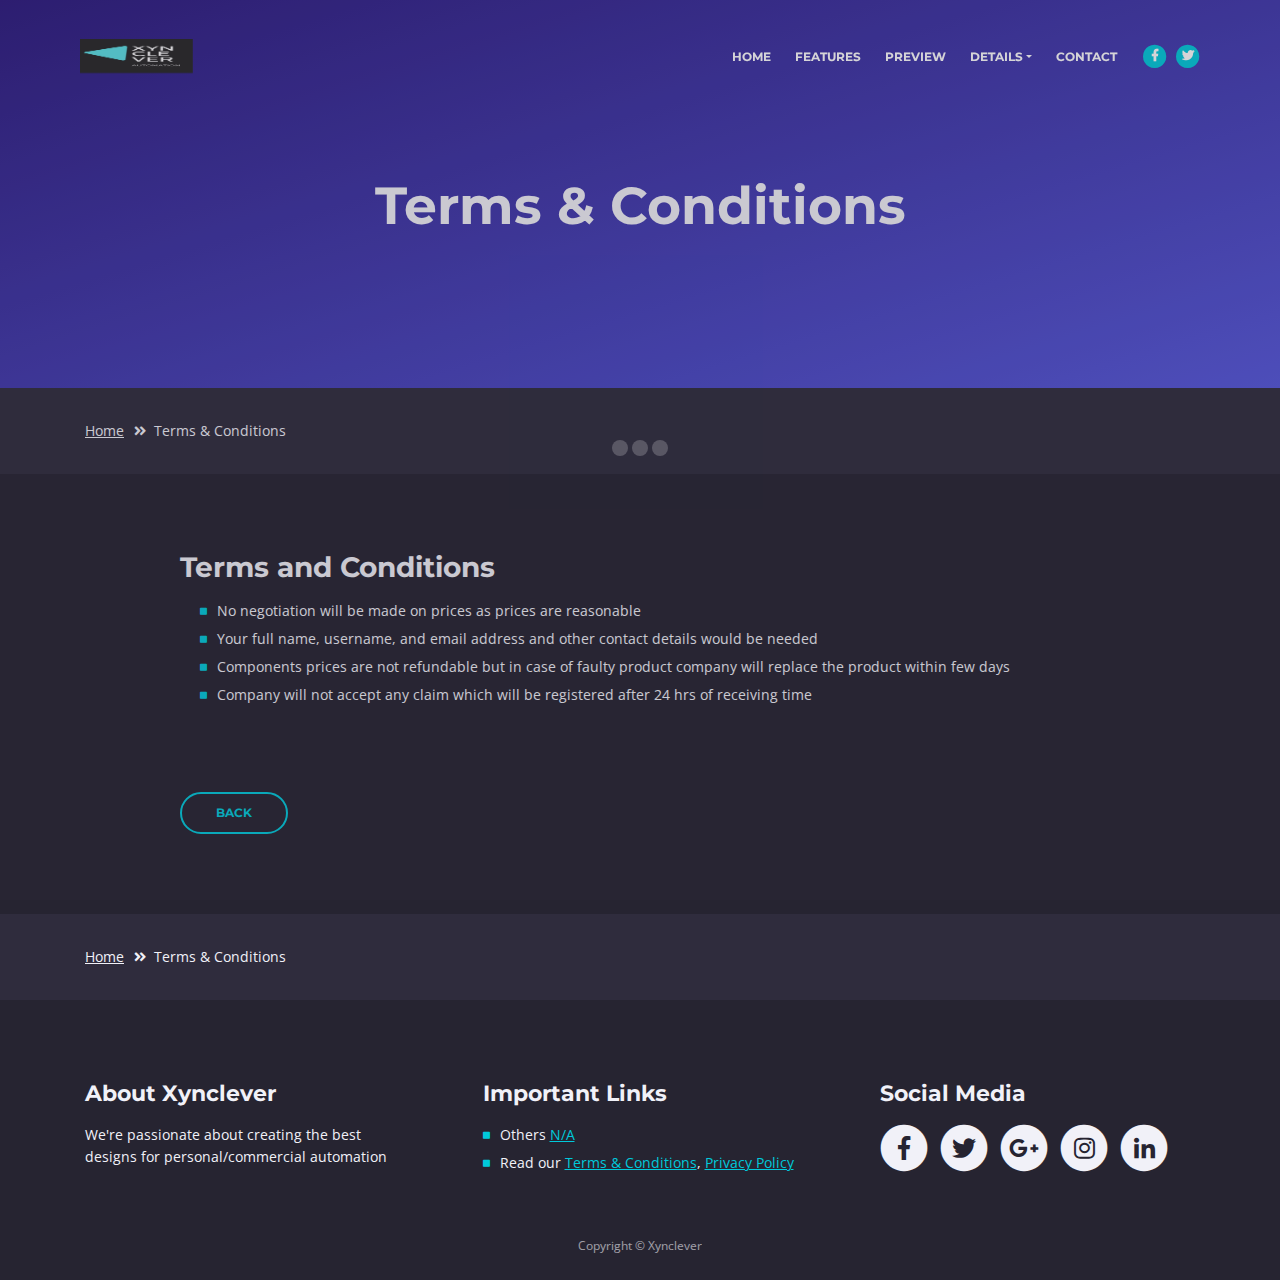
<file: terms-conditions.html>
<!DOCTYPE html>
<html lang="en">
<head>
    <meta charset="utf-8">
    <meta name="viewport" content="width=device-width, initial-scale=1, shrink-to-fit=no">
    
    <!-- SEO Meta Tags -->
    <meta name="description" content="">
    <meta name="author" content="Inovatik">

    <!-- OG Meta Tags to improve the way the post looks when you share the page on LinkedIn, Facebook, Google+ -->
	<meta property="og:site_name" content="" /> <!-- website name -->
	<meta property="og:site" content="" /> <!-- website link -->
	<meta property="og:title" content=""/> <!-- title shown in the actual shared post -->
	<meta property="og:description" content="" /> <!-- description shown in the actual shared post -->
	<meta property="og:image" content="" /> <!-- image link, make sure it's jpg -->
	<meta property="og:url" content="" /> <!-- where do you want your post to link to -->
	<meta property="og:type" content="article" />

    <!-- Website Title -->
    <title>Terms Conditions - Xynclever </title>
    
    <!-- Styles -->
    <link href="https://fonts.googleapis.com/css?family=Open+Sans:300,300i,400,400i,600,600i,700,700i" rel="stylesheet">
    <link href="https://fonts.googleapis.com/css?family=Montserrat:600,700" rel="stylesheet">
    <link href="css/bootstrap.css" rel="stylesheet">
    <link href="css/fontawesome-all.css" rel="stylesheet">
    <link href="css/swiper.css" rel="stylesheet">
	<link href="css/magnific-popup.css" rel="stylesheet">
    <link href="css/styles.css" rel="stylesheet">
	
	<!-- Favicon  -->
    <link rel="icon" href="images/logo.png">
</head>
<body data-spy="scroll" data-target=".fixed-top">
    
    <!-- Preloader -->
	<div class="spinner-wrapper">
        <div class="spinner">
            <div class="bounce1"></div>
            <div class="bounce2"></div>
            <div class="bounce3"></div>
        </div>
    </div>
    <!-- end of preloader -->
    

    <!-- Navbar -->
    <nav class="navbar navbar-expand-md navbar-dark navbar-custom fixed-top">
        <!-- Text Logo - Use this if you don't have a graphic logo -->
        <!-- <a class="navbar-brand logo-text page-scroll" href="index.html">Leno</a> -->

        <!-- Image Logo -->
        <a class="navbar-brand logo-image" href="index.html"><img src="images/logo.png" alt="alternative"></a> 
        
        <!-- Mobile Menu Toggle Button -->
        <button class="navbar-toggler" type="button" data-toggle="collapse" data-target="#navbarsExampleDefault" aria-controls="navbarsExampleDefault" aria-expanded="false" aria-label="Toggle navigation">
            <span class="navbar-toggler-awesome fas fa-bars"></span>
            <span class="navbar-toggler-awesome fas fa-times"></span>
        </button>
        <!-- end of mobile menu toggle button -->

        <div class="collapse navbar-collapse" id="navbarsExampleDefault">
            <ul class="navbar-nav ml-auto">
                <li class="nav-item">
                    <a class="nav-link page-scroll" href="index.html#header">HOME <span class="sr-only">(current)</span></a>
                </li>
                <li class="nav-item">
                    <a class="nav-link page-scroll" href="index.html#features">FEATURES</a>
                </li>
                <li class="nav-item">
                    <a class="nav-link page-scroll" href="index.html#preview">PREVIEW</a>
                </li>

                <!-- Dropdown Menu -->          
                <li class="nav-item dropdown">
                    <a class="nav-link dropdown-toggle page-scroll" href="index.html#details" id="navbarDropdown" role="button" aria-haspopup="true" aria-expanded="false">DETAILS</a>
                    <div class="dropdown-menu" aria-labelledby="navbarDropdown">
                        <a class="dropdown-item" href="terms-conditions.html"><span class="item-text">TERMS CONDITIONS</span></a>
                        <div class="dropdown-items-divide-hr"></div>
                        <a class="dropdown-item" href="privacy-policy.html"><span class="item-text">PRODUCT DETAILS</span></a>
			<div class="dropdown-items-divide-hr"></div>
                        <a class="dropdown-item" href="Link"><span class="item-text">PROJECTS</span></a>
                    </div>
                </li>
                <!-- end of dropdown menu -->

                <li class="nav-item">
                    <a class="nav-link page-scroll" href="index.html#contact">CONTACT</a>
                </li>
            </ul>
            <span class="nav-item social-icons">
                <span class="fa-stack">
                    <a href="https://www.facebook.com/xynclever">
                        <i class="fas fa-circle fa-stack-2x"></i>
                        <i class="fab fa-facebook-f fa-stack-1x"></i>
                    </a>
                </span>
                <span class="fa-stack">
                    <a href="https://twitter.com/xynclever?s=09">
                        <i class="fas fa-circle fa-stack-2x"></i>
                        <i class="fab fa-twitter fa-stack-1x"></i>
                    </a>
                </span>
            </span>
        </div>
    </nav> <!-- end of navbar -->
    <!-- end of navbar -->


    <!-- Header -->
    <header id="header" class="ex-header">
        <div class="container">
            <div class="row">
                <div class="col-lg-12">
                    <h1>Terms & Conditions</h1>
                </div> <!-- end of col -->
            </div> <!-- end of row -->
        </div> <!-- end of container -->
    </header> <!-- end of ex-header -->
    <!-- end of header -->


    <!-- Breadcrumbs -->
    <div class="ex-basic-1">
        <div class="container">
            <div class="row">
                <div class="col-lg-12">
                    <div class="breadcrumbs">
                        <a href="index.html">Home</a><i class="fa fa-angle-double-right"></i><span>Terms & Conditions</span>
                    </div> <!-- end of breadcrumbs -->
                </div> <!-- end of col -->
            </div> <!-- end of row -->
        </div> <!-- end of container -->
    </div> <!-- end of ex-basic-1 -->
    <!-- end of breadcrumbs -->


    <!-- Terms Content -->
    <div class="ex-basic-2">
        <div class="container">
            <div class="row">
                <div class="col-lg-10 offset-lg-1">
                    <div class="text-container">
                        <h3>Terms and Conditions</h3>
                        
                        <ul class="list-unstyled li-space-lg indent">
                            <li class="media">
                                <i class="fas fa-square"></i>
                                <div class="media-body">No negotiation will be made on prices as prices are reasonable</div>
                            </li>
                            <li class="media">
                                <i class="fas fa-square"></i>
                                <div class="media-body">Your full name, username, and email address and other contact details would be needed</div>
                            </li>
                            <li class="media">
                                <i class="fas fa-square"></i>
                                <div class="media-body">Components prices are not refundable but in case of faulty product company will replace the product within few days</div>
                            </li>
                            <li class="media">
                                <i class="fas fa-square"></i>
                                <div class="media-body">Company will not accept any claim which will be registered after 24 hrs of receiving time</div>
                            </li>
                            
                        </ul>
                    </div> <!-- end of text-container -->
                    
                  
                        <a class="btn-outline-reg" href="index.html">BACK</a>
                    </div> <!-- end of text-container -->
                </div>
            </div> <!-- end of row -->
        </div> <!-- end of container -->
    </div> <!-- end of ex-basic -->
    <!-- end of terms content -->

    
    <!-- Breadcrumbs -->
    <div class="ex-basic-1">
        <div class="container">
            <div class="row">
                <div class="col-lg-12">
                    <div class="breadcrumbs">
                        <a href="index.html">Home</a><i class="fa fa-angle-double-right"></i><span>Terms & Conditions</span>
                    </div> <!-- end of breadcrumbs -->
                </div> <!-- end of col -->
            </div> <!-- end of row -->
        </div> <!-- end of container -->
    </div> <!-- end of ex-basic-1 -->
    <!-- end of breadcrumbs -->


    <!-- Footer -->
    <div class="footer">
        <div class="container">
            <div class="row">
                <div class="col-md-4">
                    <div class="footer-col">
                        <h4>About Xynclever</h4>
                        <p>We're passionate about creating the best designs for personal/commercial automation</p>
                    </div>
                </div> <!-- end of col -->
                <div class="col-md-4">
                    <div class="footer-col middle">
                        <h4>Important Links</h4>
                        <ul class="list-unstyled li-space-lg">
                            <li class="media">
                                <i class="fas fa-square"></i>
                                <div class="media-body">Others <a class="turquoise" href="#your-link">N/A</a></div>
                            </li>
                            <li class="media">
                                <i class="fas fa-square"></i>
                                <div class="media-body">Read our <a class="turquoise" href="terms-conditions.html">Terms & Conditions</a>, <a class="turquoise" href="privacy-policy.html">Privacy Policy</a></div>
                            </li>
                        </ul>
                    </div>
                </div> <!-- end of col -->
                <div class="col-md-4">
                    <div class="footer-col last">
                        <h4>Social Media</h4>
                        <span class="fa-stack">
                            <a href="https://www.facebook.com/xynclever">
                                <i class="fas fa-circle fa-stack-2x"></i>
                                <i class="fab fa-facebook-f fa-stack-1x"></i>
                            </a>
                        </span>
                        <span class="fa-stack">
                            <a href="https://twitter.com/xynclever?s=09">
                                <i class="fas fa-circle fa-stack-2x"></i>
                                <i class="fab fa-twitter fa-stack-1x"></i>
                            </a>
                        </span>
                        <span class="fa-stack">
                            <a href="mailto:xynclever@gmail.com">
                                <i class="fas fa-circle fa-stack-2x"></i>
                                <i class="fab fa-google-plus-g fa-stack-1x"></i>
                            </a>
                        </span>
                        <span class="fa-stack">
                            <a href="https://www.instagram.com/invites/contact/?i=3ivdefdnbuxi&utm_content=lvrpq4k">
                                <i class="fas fa-circle fa-stack-2x"></i>
                                <i class="fab fa-instagram fa-stack-1x"></i>
                            </a>
                        </span>
                        <span class="fa-stack">
                            <a href="http://linkedin.com/in/xynclever-automation-b265b5211">
                                <i class="fas fa-circle fa-stack-2x"></i>
                                <i class="fab fa-linkedin-in fa-stack-1x"></i>
                            </a>
                        </span>
                    </div> 
                </div> <!-- end of col -->
            </div> <!-- end of row -->
        </div> <!-- end of container -->
    </div> <!-- end of footer -->  
    <!-- end of footer -->


    <!-- Copyright -->
    <div class="copyright">
        <div class="container">
            <div class="row">
                <div class="col-lg-12">
                    <p class="p-small">Copyright © Xynclever </p>
                </div> <!-- end of col -->
            </div> <!-- enf of row -->
        </div> <!-- end of container -->
    </div> <!-- end of copyright --> 
    <!-- end of copyright -->

	
    <!-- Scripts -->
    <script src="js/jquery.min.js"></script> <!-- jQuery for Bootstrap's JavaScript plugins -->
    <script src="js/popper.min.js"></script> <!-- Popper tooltip library for Bootstrap -->
    <script src="js/bootstrap.min.js"></script> <!-- Bootstrap framework -->
    <script src="js/jquery.easing.min.js"></script> <!-- jQuery Easing for smooth scrolling between anchors -->
    <script src="js/swiper.min.js"></script> <!-- Swiper for image and text sliders -->
    <script src="js/jquery.magnific-popup.js"></script> <!-- Magnific Popup for lightboxes -->
    <script src="js/morphext.min.js"></script> <!-- Morphtext rotating text in the header -->
    <script src="js/validator.min.js"></script> <!-- Validator.js - Bootstrap plugin that validates forms -->
    <script src="js/scripts.js"></script> <!-- Custom scripts -->
</body>
</html>
</file>
<file: css/styles.css>
/* Template: Juno - Multipurpose Landing Page Pack
   Author: InovatikThemes
   Created: Mar 2019
   Description: Master CSS file
*/

/*****************************************
Table Of Contents:

01. General Styles
02. Preloader
03. Navigation
04. Header
05. Features
******************************************/

/*****************************************
Colors:

- Text, navbar links - white #f1f1f8
- Buttons, bullets, icons - turquoise #00c9db
- Navbar - navy #4633af
- Backgrounds - dark denim #262431
- Backgrounds - denim #2f2c3d
******************************************/


/******************************/
/*     01. General Styles     */
/******************************/
body,
html {
    width: 100%;
	height: 100%;
}

body, p {
	color: #f1f1f8; 
	font: 400 0.875rem/1.375rem "Open Sans", sans-serif;
}

.p-large {
	color: #f1f1f8;
	font: 400 1rem/1.5rem "Open Sans", sans-serif;
}

.p-small {
	color: #f1f1f8;
	font: 400 0.75rem/1.25rem "Open Sans", sans-serif;
}

.p-heading {
	margin-bottom: 3.75rem;
	text-align: center;
}

.li-space-lg li {
	margin-bottom: 0.375rem;
}

.indent {
	padding-left: 1.25rem;
}

h1 {
	color: #f1f1f8;
	font: 700 2.5rem/2.875rem "Montserrat", sans-serif;
}

h2 {
	color: #f1f1f8;
	font: 700 2.25rem/2.75rem "Montserrat", sans-serif;
}

h3 {
	color: #f1f1f8;
	font: 700 1.75rem/2.125rem "Montserrat", sans-serif;
}

h4 {
	color: #f1f1f8;
	font: 700 1.375rem/1.75rem "Montserrat", sans-serif;
}

h5 {
	color: #f1f1f8;
	font: 700 1.125rem/1.625rem "Montserrat", sans-serif;
}

h6 {
	color: #f1f1f8;
	font: 700 1rem/1.5rem "Montserrat", sans-serif;
}

a {
	color: #f1f1f8;
	text-decoration: underline;
}

a:hover {
	color: #f1f1f8;
	text-decoration: underline;
}

a.turquoise {
	color: #00c9db;
}

a.white {
	color: #fff;
}

.testimonial-text {
	font: italic 400 1rem/1.5rem "Open Sans", sans-serif;
}

.testimonial-author {
	font: 700 1rem/1.5rem "Montserrat", sans-serif;
}

.btn-solid-reg {
	display: inline-block;
	padding: 1.1875rem 2.125rem 1.1875rem 2.125rem;
	border: 0.125rem solid #00c9db;
	border-radius: 2rem;
	background-color: #00c9db;
	color: #fff;
	font: 700 0.75rem/0 "Montserrat", sans-serif;
	text-decoration: none;
	transition: all 0.2s;
}

.btn-solid-reg:hover {
	background-color: transparent;
	color: #00c9db;
	text-decoration: none;
}

.btn-solid-lg {
	display: inline-block;
	padding: 1.375rem 2.625rem 1.375rem 2.625rem;
	border: 0.125rem solid #00c9db;
	border-radius: 2rem;
	background-color: #00c9db;
	color: #fff;
	font: 700 0.75rem/0 "Montserrat", sans-serif;
	text-decoration: none;
	transition: all 0.2s;
}

.btn-solid-lg:hover {
	background-color: transparent;
	color: #00c9db;
	text-decoration: none;
}

.btn-solid-lg .fab {
	margin-right: 0.5rem;
	font-size: 1.25rem;
	line-height: 0;
	vertical-align: top;
}

.btn-solid-lg .fab.fa-google-play {
	font-size: 1rem;
}

.btn-outline-reg {
	display: inline-block;
	padding: 1.1875rem 2.125rem 1.1875rem 2.125rem;
	border: 0.125rem solid #00c9db;
	border-radius: 2rem;
	background-color: transparent;
	color: #00c9db;
	font: 700 0.75rem/0 "Montserrat", sans-serif;
	text-decoration: none;
	transition: all 0.2s;
}

.btn-outline-reg:hover {
	background-color: #00c9db;
	color: #fff;
	text-decoration: none;
}

.btn-outline-lg {
	display: inline-block;
	padding: 1.375rem 2.625rem 1.375rem 2.625rem;
	border: 0.125rem solid #00c9db;
	border-radius: 2rem;
	background-color: transparent;
	color: #00c9db;
	font: 700 0.75rem/0 "Montserrat", sans-serif;
	text-decoration: none;
	transition: all 0.2s;
}

.btn-outline-lg:hover {
	background-color: #00c9db;
	color: #fff;
	text-decoration: none;
}

.btn-outline-sm {
	display: inline-block;
	padding: 1rem 1.625rem 0.875rem 1.625rem;
	border: 0.125rem solid #00c9db;
	border-radius: 2rem;
	background-color: transparent;
	color: #00c9db;
	font: 700 0.625rem/0 "Montserrat", sans-serif;
	text-decoration: none;
	transition: all 0.2s;
}

.btn-outline-sm:hover {
	background-color: #00c9db;
	color: #fff;
	text-decoration: none;
}

.form-group {
	position: relative;
	margin-bottom: 1.25rem;
}

.form-group.has-error.has-danger {
	margin-bottom: 0.625rem;
}

.form-group.has-error.has-danger .help-block.with-errors ul {
	margin-top: 0.375rem;
}

.label-control {
	position: absolute;
	top: 0.87rem;
	left: 1.375rem;
	color: #f1f1f8;
	opacity: 1;
	font: 400 0.875rem/1.375rem "Open Sans", sans-serif;
	cursor: text;
	transition: all 0.2s ease;
}

/* IE10+ hack to solve lower label text position compared to the rest of the browsers */
@media screen and (-ms-high-contrast: active), screen and (-ms-high-contrast: none) {  
	.label-control {
		top: 0.9375rem;
	}
}

.form-control-input:focus + .label-control,
.form-control-input.notEmpty + .label-control,
.form-control-textarea:focus + .label-control,
.form-control-textarea.notEmpty + .label-control {
	top: 0.125rem;
	opacity: 1;
	font-size: 0.75rem;
	font-weight: 700;
}

.form-control-input,
.form-control-select {
	display: block; /* needed for proper display of the label in Firefox, IE, Edge */
	width: 100%;
	padding-top: 1.0625rem;
	padding-bottom: 0.0625rem;
	padding-left: 1.3125rem;
	border: 1px solid #9791ae;
	border-radius: 0.25rem;
	background-color: #413d52;
	color: #f1f1f8;
	font: 400 0.875rem/1.875rem "Open Sans", sans-serif;
	transition: all 0.2s;
	-webkit-appearance: none; /* removes inner shadow on form inputs on ios safari */
}

.form-control-select {
	padding-top: 0.5rem;
	padding-bottom: 0.5rem;
	height: 3rem;
}

/* IE10+ hack to solve lower label text position compared to the rest of the browsers */
@media screen and (-ms-high-contrast: active), screen and (-ms-high-contrast: none) {  
	.form-control-input {
		padding-top: 1.25rem;
		padding-bottom: 0.75rem;
		line-height: 1.75rem;
	}

	.form-control-select {
		padding-top: 0.875rem;
		padding-bottom: 0.75rem;
		height: 3.125rem;
		line-height: 2.125rem;
	}
}

select {
    /* you should keep these first rules in place to maintain cross-browser behavior */
    -webkit-appearance: none;
	-moz-appearance: none;
	-ms-appearance: none;
    -o-appearance: none;
    appearance: none;
    background-image: url('../images/down-arrow.png');
    background-position: 96% 50%;
    background-repeat: no-repeat;
    outline: none;
}

select::-ms-expand {
    display: none; /* removes the ugly default down arrow on select form field in IE11 */
}

.form-control-textarea {
	display: block; /* used to eliminate a bottom gap difference between Chrome and IE/FF */
	width: 100%;
	height: 8rem; /* used instead of html rows to normalize height between Chrome and IE/FF */
	padding-top: 1.25rem;
	padding-left: 1.3125rem;
	border: 1px solid #9791ae;
	border-radius: 0.25rem;
	background-color: #413d52;
	color: #f1f1f8;
	font: 400 0.875rem/1.75rem "Open Sans", sans-serif;
	transition: all 0.2s;
}

.form-control-input:focus,
.form-control-select:focus,
.form-control-textarea:focus {
	border: 1px solid #f1f1f8;
	outline: none; /* Removes blue border on focus */
}

.form-control-input:hover,
.form-control-select:hover,
.form-control-textarea:hover {
	border: 1px solid #f1f1f8;
}

.checkbox {
	font: 400 0.75rem/1.25rem "Open Sans", sans-serif;
}

input[type='checkbox'] {
	vertical-align: -15%;
	margin-right: 0.375rem;
}

/* IE10+ hack to raise checkbox field position compared to the rest of the browsers */
@media screen and (-ms-high-contrast: active), screen and (-ms-high-contrast: none) {  
	input[type='checkbox'] {
		vertical-align: -9%;
	}
}

.form-control-submit-button {
	display: inline-block;
	width: 100%;
	height: 3.125rem;
	border: 1px solid #00c9db;
	border-radius: 1.5rem;
	background-color: #00c9db;
	color: #fff;
	font: 700 0.75rem/1.75rem "Montserrat", sans-serif;
	cursor: pointer;
	transition: all 0.2s;
}

.form-control-submit-button:hover {
	background-color: transparent;
	color: #00c9db;
}

/* Form Success And Error Message Formatting */
#cmsgSubmit.h3.text-center.tada.animated,
#pmsgSubmit.h3.text-center.tada.animated,
#cmsgSubmit.h3.text-center,
#pmsgSubmit.h3.text-center {
	display: block;
	margin-bottom: 0;
	color: #f1f1f8;
	font: 400 1.125rem/1rem "Open Sans", sans-serif;
}

.help-block.with-errors .list-unstyled {
	color: #f1f1f8;
	font-size: 0.75rem;
	line-height: 1.125rem;
	text-align: left;
}

.help-block.with-errors ul {
	margin-bottom: 0;
}
/* end of form success and error message formatting */

/* Form Success And Error Message Animation - Animate.css */
@-webkit-keyframes tada {
	from {
		-webkit-transform: scale3d(1, 1, 1);
		-ms-transform: scale3d(1, 1, 1);
		transform: scale3d(1, 1, 1);
	}
	10%, 20% {
		-webkit-transform: scale3d(.9, .9, .9) rotate3d(0, 0, 1, -3deg);
		-ms-transform: scale3d(.9, .9, .9) rotate3d(0, 0, 1, -3deg);
		transform: scale3d(.9, .9, .9) rotate3d(0, 0, 1, -3deg);
	}
	30%, 50%, 70%, 90% {
		-webkit-transform: scale3d(1.1, 1.1, 1.1) rotate3d(0, 0, 1, 3deg);
		-ms-transform: scale3d(1.1, 1.1, 1.1) rotate3d(0, 0, 1, 3deg);
		transform: scale3d(1.1, 1.1, 1.1) rotate3d(0, 0, 1, 3deg);
	}
	40%, 60%, 80% {
		-webkit-transform: scale3d(1.1, 1.1, 1.1) rotate3d(0, 0, 1, -3deg);
		-ms-transform: scale3d(1.1, 1.1, 1.1) rotate3d(0, 0, 1, -3deg);
		transform: scale3d(1.1, 1.1, 1.1) rotate3d(0, 0, 1, -3deg);
	}
	to {
		-webkit-transform: scale3d(1, 1, 1);
		-ms-transform: scale3d(1, 1, 1);
		transform: scale3d(1, 1, 1);
	}
}

@keyframes tada {
	from {
		-webkit-transform: scale3d(1, 1, 1);
		-ms-transform: scale3d(1, 1, 1);
		transform: scale3d(1, 1, 1);
	}
	10%, 20% {
		-webkit-transform: scale3d(.9, .9, .9) rotate3d(0, 0, 1, -3deg);
		-ms-transform: scale3d(.9, .9, .9) rotate3d(0, 0, 1, -3deg);
		transform: scale3d(.9, .9, .9) rotate3d(0, 0, 1, -3deg);
	}
	30%, 50%, 70%, 90% {
		-webkit-transform: scale3d(1.1, 1.1, 1.1) rotate3d(0, 0, 1, 3deg);
		-ms-transform: scale3d(1.1, 1.1, 1.1) rotate3d(0, 0, 1, 3deg);
		transform: scale3d(1.1, 1.1, 1.1) rotate3d(0, 0, 1, 3deg);
	}
	40%, 60%, 80% {
		-webkit-transform: scale3d(1.1, 1.1, 1.1) rotate3d(0, 0, 1, -3deg);
		-ms-transform: scale3d(1.1, 1.1, 1.1) rotate3d(0, 0, 1, -3deg);
		transform: scale3d(1.1, 1.1, 1.1) rotate3d(0, 0, 1, -3deg);
	}
	to {
		-webkit-transform: scale3d(1, 1, 1);
		-ms-transform: scale3d(1, 1, 1);
		transform: scale3d(1, 1, 1);
	}
}

.tada {
	-webkit-animation-name: tada;
	animation-name: tada;
}

.animated {
	-webkit-animation-duration: 1s;
	animation-duration: 1s;
	-webkit-animation-fill-mode: both;
	animation-fill-mode: both;
}
/* end of form success and error message animation - Animate.css */

/* Fade-move Animation For Lightbox - Magnific Popup */
/* at start */
.my-mfp-slide-bottom .zoom-anim-dialog {
	opacity: 0;
	transition: all 0.2s ease-out;
	-webkit-transform: translateY(-1.25rem) perspective(37.5rem) rotateX(10deg);
	-ms-transform: translateY(-1.25rem) perspective(37.5rem) rotateX(10deg);
	transform: translateY(-1.25rem) perspective(37.5rem) rotateX(10deg);
}

/* animate in */
.my-mfp-slide-bottom.mfp-ready .zoom-anim-dialog {
	opacity: 1;
	-webkit-transform: translateY(0) perspective(37.5rem) rotateX(0); 
	-ms-transform: translateY(0) perspective(37.5rem) rotateX(0); 
	transform: translateY(0) perspective(37.5rem) rotateX(0); 
}

/* animate out */
.my-mfp-slide-bottom.mfp-removing .zoom-anim-dialog {
	opacity: 0;
	-webkit-transform: translateY(-0.625rem) perspective(37.5rem) rotateX(10deg); 
	-ms-transform: translateY(-0.625rem) perspective(37.5rem) rotateX(10deg); 
	transform: translateY(-0.625rem) perspective(37.5rem) rotateX(10deg); 
}

/* dark overlay, start state */
.my-mfp-slide-bottom.mfp-bg {
	opacity: 0;
	transition: opacity 0.2s ease-out;
}

/* animate in */
.my-mfp-slide-bottom.mfp-ready.mfp-bg {
	opacity: 0.8;
}
/* animate out */
.my-mfp-slide-bottom.mfp-removing.mfp-bg {
	opacity: 0;
}
/* end of fade-move animation for lightbox - magnific popup */

/* Fade Animation For Image Slider - Magnific Popup */
@-webkit-keyframes fadeIn {
	from {
		opacity: 0;
	}
	to {
		opacity: 1;
	}
}

@keyframes fadeIn {
	from {
		opacity: 0;
	}
	to {
		opacity: 1;
	}
}

.fadeIn {
	-webkit-animation: fadeIn 0.6s;
	animation: fadeIn 0.6s;
}

@-webkit-keyframes fadeOut {
	from {
		opacity: 1;
	}
	to {
		opacity: 0;
	}
}

@keyframes fadeOut {
	from {
		opacity: 1;
	}
	to {
		opacity: 0;
	}
}

.fadeOut {
	-webkit-animation: fadeOut 0.8s;
	animation: fadeOut 0.8s;
}
/* end of fade animation for image slider - magnific popup */


/*************************/
/*     02. Preloader     */
/*************************/
.spinner-wrapper {
	position: fixed;
	z-index: 999999;
	top: 0;
	right: 0;
	bottom: 0;
	left: 0;
	background: #2f2c3d;
}

.spinner {
	position: absolute;
	top: 50%; /* centers the loading animation vertically one the screen */
	left: 50%; /* centers the loading animation horizontally one the screen */
	width: 3.75rem;
	height: 1.25rem;
	margin: -0.625rem 0 0 -1.875rem; /* is width and height divided by two */ 
	text-align: center;
}

.spinner > div {
	display: inline-block;
	width: 1rem;
	height: 1rem;
	border-radius: 100%;
	background-color: #fff;
	-webkit-animation: sk-bouncedelay 1.4s infinite ease-in-out both;
	animation: sk-bouncedelay 1.4s infinite ease-in-out both;
}

.spinner .bounce1 {
	-webkit-animation-delay: -0.32s;
	animation-delay: -0.32s;
}

.spinner .bounce2 {
	-webkit-animation-delay: -0.16s;
	animation-delay: -0.16s;
}

@-webkit-keyframes sk-bouncedelay {
	0%, 80%, 100% { -webkit-transform: scale(0); }
	40% { -webkit-transform: scale(1.0); }
}

@keyframes sk-bouncedelay {
	0%, 80%, 100% { 
		-webkit-transform: scale(0);
		-ms-transform: scale(0);
		transform: scale(0);
	} 40% { 
		-webkit-transform: scale(1.0);
		-ms-transform: scale(1.0);
		transform: scale(1.0);
	}
}


/**************************/
/*     03. Navigation     */
/**************************/
.navbar-custom {
	background-color: #4633af;
	box-shadow: 0 0.0625rem 0.375rem 0 rgba(0, 0, 0, 0.1);
	font: 700 0.75rem/2rem "Montserrat", sans-serif;
	transition: all 0.2s;
}

.navbar-custom .navbar-brand.logo-image img {
    width: 113px;
	height: 34px;
	margin-bottom: 1px;
	-webkit-backface-visibility: hidden;
}

.navbar-custom .navbar-brand.logo-text {
	font: 700 2.375rem/1.5rem "Montserrat", sans-serif;
	color: #fff;
	letter-spacing: -0.5px;
	text-decoration: none;
}

.navbar-custom .navbar-nav {
	margin-top: 0.75rem;
}

.navbar-custom .nav-item .nav-link {
	padding: 0 0.75rem 0 0.75rem;
	color: #fff;
	text-decoration: none;
	transition: all 0.2s ease;
}

.navbar-custom .nav-item .nav-link:hover,
.navbar-custom .nav-item .nav-link.active {
	color: #00c9db;
}

/* Dropdown Menu */
.navbar-custom .dropdown:hover > .dropdown-menu {
	display: block; /* this makes the dropdown menu stay open while hovering it */
	min-width: auto;
	animation: fadeDropdown 0.2s; /* required for the fade animation */
}

@keyframes fadeDropdown {
    0% {
        opacity: 0;
    }

    100% {
        opacity: 1;
    }
}

.navbar-custom .dropdown-toggle:focus { /* removes dropdown outline on focus  */
	outline: 0;
}

.navbar-custom .dropdown-menu {
	margin-top: 0;
	border: none;
	border-radius: 0.25rem;
	background-color: #4633af;
}

.navbar-custom .dropdown-item {
	color: #fff;
	text-decoration: none;
}

.navbar-custom .dropdown-item:hover {
	background-color: #4633af;
}

.navbar-custom .dropdown-item .item-text {
	font: 700 0.75rem/1.5rem "Montserrat", sans-serif;
}

.navbar-custom .dropdown-item:hover .item-text {
	color: #00c9db;
}

.navbar-custom .dropdown-items-divide-hr {
	width: 100%;
	height: 1px;
	margin: 0.25rem auto 0.25rem auto;
	border: none;
	background-color: #b5bcc4;
	opacity: 0.2;
}
/* end of dropdown menu */

.navbar-custom .social-icons {
	display: none;
}

.navbar-custom .navbar-toggler {
	border: none;
	color: #fff;
	font-size: 2rem;
}

.navbar-custom button[aria-expanded='false'] .navbar-toggler-awesome.fas.fa-times{
	display: none;
}

.navbar-custom button[aria-expanded='false'] .navbar-toggler-awesome.fas.fa-bars{
	display: inline-block;
}

.navbar-custom button[aria-expanded='true'] .navbar-toggler-awesome.fas.fa-bars{
	display: none;
}

.navbar-custom button[aria-expanded='true'] .navbar-toggler-awesome.fas.fa-times{
	display: inline-block;
	margin-right: 0.125rem;
}


/*********************/
/*    04. Header     */
/*********************/
.header {
	background: linear-gradient(to bottom right, rgba(72, 72, 212, 0), rgba(241, 104, 104, 0)), url('../images/header-background.jpg') center center no-repeat;
	background-size: cover;
}

.header .header-content {
	padding-top: 8.5rem;
	padding-bottom: 7rem;
	text-align: center;
}

.header .text-container {
	margin-bottom: 3rem;
}

.header h1 {
	margin-bottom: 1rem;
}

.header #js-rotating {
	color: #40e0ee;
}

.header .p-large {
	margin-bottom: 2rem;
}

.header .btn-solid-lg {
	margin-right: 0.5rem;
	margin-bottom: 1.25rem;
}


/****************************/
/*     05. Testimonials     */
/****************************/
.slider-1 {
	padding-top: 6.875rem;
	padding-bottom: 6.375rem;
	background-color: #262431;
}

.slider-1 .slider-container {
	position: relative;
}

.slider-1 .swiper-container {
	position: static;
	width: 90%;
	text-align: center;
}

.slider-1 .swiper-button-prev:focus,
.slider-1 .swiper-button-next:focus {
	/* even if you can't see it chrome you can see it on mobile device */
	outline: none;
}

.slider-1 .swiper-button-prev {
	left: -0.5rem;
	background-image: url("data:image/svg+xml;charset=utf-8,%3Csvg%20xmlns%3D'http%3A%2F%2Fwww.w3.org%2F2000%2Fsvg'%20viewBox%3D'0%200%2028%2044'%3E%3Cpath%20d%3D'M0%2C22L22%2C0l2.1%2C2.1L4.2%2C22l19.9%2C19.9L22%2C44L0%2C22L0%2C22L0%2C22z'%20fill%3D'%23f1f1f8'%2F%3E%3C%2Fsvg%3E");
	background-size: 1.125rem 1.75rem;
}

.slider-1 .swiper-button-next {
	right: -0.5rem;
	background-image: url("data:image/svg+xml;charset=utf-8,%3Csvg%20xmlns%3D'http%3A%2F%2Fwww.w3.org%2F2000%2Fsvg'%20viewBox%3D'0%200%2028%2044'%3E%3Cpath%20d%3D'M27%2C22L27%2C22L5%2C44l-2.1-2.1L22.8%2C22L2.9%2C2.1L5%2C0L27%2C22L27%2C22z'%20fill%3D'%23f1f1f8'%2F%3E%3C%2Fsvg%3E");
	background-size: 1.125rem 1.75rem;
}

.slider-1 .card {
	position: relative;
	border: none;
	background-color: transparent;
}

.slider-1 .card-image {
	width: 6rem;
	height: 6rem;
	margin-right: auto;
	margin-bottom: 0.25rem;
	margin-left: auto;
	border-radius: 50%;
}

.slider-1 .card-body {
	padding-bottom: 0;
}

.slider-1 .testimonial-author {
	margin-bottom: 0;
}


/************************/
/*     05. Features     */
/************************/
.tabs {
	padding-top: 6.5rem;
	padding-bottom: 4.25rem;
	background-color: #2f2c3d;
}

.tabs h2 {
	margin-bottom: 1.125rem;
	text-align: center;
}

.tabs .p-heading {
	margin-bottom: 3.125rem;
}

.tabs .nav-tabs {
	margin-right: auto;
	margin-bottom: 2.5rem;
	margin-left: auto;
	justify-content: center;
	border-bottom: none;
}

.tabs .nav-link {
	margin-bottom: 1rem;
	padding: 0.5rem 1.375rem 0.25rem 1.375rem;
	border: none;
	border-bottom: 0.1875rem solid #f1f1f8;
	border-radius: 0;
	color: #f1f1f8;
	font: 700 1rem/1.75rem "Montserrat", sans-serif;
	text-decoration: none;
	transition: all 0.2s ease;
}

.tabs .nav-link.active,
.tabs .nav-link:hover {
	border-bottom: 0.1875rem solid #00c9db;
	background-color: transparent;
	color: #00c9db;
}

.tabs .nav-link .fas {
	margin-right: 0.375rem;
	font-size: 1rem;
}

.tabs .tab-content {
	width: 100%; /* for proper display in IE11 */
}

.tabs .card {
	border: none;
	background: transparent;
}

.tabs .card-body {
	padding: 1rem 0 1.25rem 0;
}

.tabs .card-title {
	margin-bottom: 0.5rem;
}

.tabs .card .card-icon {
	display: inline-block;
	width: 3.5rem;
	height: 3.5rem;
	border-radius: 50%;
	background-color: #00c9db;
	text-align: center;
	vertical-align: top;
}

.tabs .card .card-icon .fas,
.tabs .card .card-icon .far {
	color: #fff;
	font-size: 1.75rem;
	line-height: 3.5rem;
}

.tabs #tab-1 .card.left-pane .text-wrapper {
	display: inline-block;
	width: 75%;
}

.tabs #tab-1 .card.left-pane .card-icon {
	float: left;
	margin-right: 1rem;
}

.tabs #tab-1 img {
	display: block;
	margin: 2rem auto 3rem auto;
}

.tabs #tab-1 .card.right-pane .text-wrapper {
	display: inline-block;
	width: 75%;
}

.tabs #tab-1 .card.right-pane .card-icon {
	margin-right: 1rem;
}

.tabs #tab-2 img {
	display: block;
	margin: 0 auto 2rem auto;
}

.tabs #tab-2 .text-area {
	margin-top: 1.5rem;
}

.tabs #tab-2 h3 {
	margin-bottom: 0.75rem;
}

.tabs #tab-2 .icon-cards-area {
	margin-top: 2.5rem;
}

.tabs #tab-2 .icon-cards-area .card {
	width: 100%; /* for proper display in IE11 */
}

.tabs #tab-3 .icon-cards-area .card {
	width: 100%; /* for proper display in IE11 */
}

.tabs #tab-3 .text-area {
	margin-top: 0.75rem;
	margin-bottom: 4rem;
}

.tabs #tab-3 h3 {
	margin-bottom: 0.75rem;
}

.tabs #tab-3 img {
	margin: 0 auto 3rem auto;
}


/*********************/
/*     07. Video     */
/*********************/
.basic-1 {
	padding-top: 6.375rem;
	padding-bottom: 6.875rem;
	background: url('../images/video-background.jpg') center center no-repeat;
	background-size: cover; 
}

.basic-1 h2 {
	margin-bottom: 1.125rem;
	text-align: center;
}

.basic-1 .p-heading {
	margin-bottom: 4rem;
	text-align: center;
}

.basic-1 .image-container img {
	border-radius: 0.375rem;
}

.basic-1 .video-wrapper {
	position: relative;
}

/* Video Play Button */
.basic-1 .video-play-button {
	position: absolute;
	z-index: 10;
	top: 50%;
	left: 50%;
	display: block;
	box-sizing: content-box;
	width: 2rem;
	height: 2.75rem;
	padding: 1.125rem 1.25rem 1.125rem 1.75rem;
	border-radius: 50%;
	-webkit-transform: translateX(-50%) translateY(-50%);
	-ms-transform: translateX(-50%) translateY(-50%);
	transform: translateX(-50%) translateY(-50%);
}
  
.basic-1 .video-play-button:before {
	content: "";
	position: absolute;
	z-index: 0;
	top: 50%;
	left: 50%;
	display: block;
	width: 4.75rem;
	height: 4.75rem;
	border-radius: 50%;
	background: #4eaaff;
	animation: pulse-border 1500ms ease-out infinite;
	-webkit-transform: translateX(-50%) translateY(-50%);
	-ms-transform: translateX(-50%) translateY(-50%);
	transform: translateX(-50%) translateY(-50%);
}
  
.basic-1 .video-play-button:after {
	content: "";
	position: absolute;
	z-index: 1;
	top: 50%;
	left: 50%;
	display: block;
	width: 4.375rem;
	height: 4.375rem;
	border-radius: 50%;
	background: #4eaaff;
	transition: all 200ms;
	-webkit-transform: translateX(-50%) translateY(-50%);
	-ms-transform: translateX(-50%) translateY(-50%);
	transform: translateX(-50%) translateY(-50%);
}
  
.basic-1 .video-play-button span {
	position: relative;
	display: block;
	z-index: 3;
	top: 0.375rem;
	left: 0.25rem;
	width: 0;
	height: 0;
	border-left: 1.625rem solid #fff;
	border-top: 1rem solid transparent;
	border-bottom: 1rem solid transparent;
}
  
@keyframes pulse-border {
	0% {
		transform: translateX(-50%) translateY(-50%) translateZ(0) scale(1);
		opacity: 1;
	}
	100% {
		transform: translateX(-50%) translateY(-50%) translateZ(0) scale(1.5);
		opacity: 0;
	}
}
/* end of video play button */  


/*************************/
/*     09. Details 1     */
/*************************/
.basic-2 {
	padding-top: 8rem;
	padding-bottom: 3.5rem;
	background-color: #262431;
}

.basic-2 img {
	margin-bottom: 3.5rem;
}

.basic-2 h3 {
	margin-bottom: 1.125rem;
}

.basic-2 .btn-solid-reg {
	margin-top: 0.5rem;
}


/*************************/
/*     10. Details 2     */
/*************************/
.basic-3 {
	padding-top: 3.5rem;
	padding-bottom: 7.25rem;
	background-color: #262431;
}

.basic-3 .text-container {
	margin-bottom: 3.5rem;
}

.basic-3 h3 {
	margin-bottom: 1.125rem;
}

.basic-3 .btn-solid-reg {
	margin-top: 0.5rem;
}


/**********************************/
/*     11. Details Lightboxes     */
/**********************************/
.lightbox-basic {
	position: relative;
	max-width: 46.875rem;
	margin: 2.5rem auto;
	padding: 3rem 1rem;
	border-radius: 0.25rem;
	background-color: #2f2c3d;
	text-align: left;
}

.lightbox-basic img {
	display: block;
	margin-right: auto;
	margin-bottom: 3rem;
	margin-left: auto;
}

.lightbox-basic h3 {
	margin-bottom: 0.625rem;
}

.lightbox-basic hr {
	width: 3.75rem;
	height: 0.125rem;
	margin-top: 0.125rem;
	margin-bottom: 1.125rem;
	margin-left: 0;
	border: 0;
	background-color: #00c9db;
	text-align: left;
}

.lightbox-basic h4 {
	margin-top: 1.75rem;
	margin-bottom: 0.75rem;
}

.lightbox-basic table {
	margin-top: 1rem;
	margin-bottom: 1.5rem;
}

.lightbox-basic table tr {
	line-height: 1.75em;
}

.lightbox-basic table .icon-cell {
	width: 2rem;
	padding-right: 0.25rem;
	color: #00c9db;
	text-align: center;
}

.lightbox-basic a.mfp-close.as-button {
	position: relative;
	width: auto;
	height: auto;
	margin-left: 0.375rem;
	color: #00c9db;
	opacity: 1;
}

.lightbox-basic a.mfp-close.as-button:hover {
	color: #f1f1f8;
}

.lightbox-basic button.mfp-close.x-button {
	position: absolute;
	top: -0.375rem;
	right: -0.375rem;
	width: 2.75rem;
	height: 2.75rem;
	color: #f1f1f8;
}


/***************************/
/*     12. Screenshots     */
/***************************/
.slider-2 {
	padding-top: 6.875rem;
	padding-bottom: 6.875rem;
	background-color: #2f2c3d;
}

.slider-2 .slider-container {
	position: relative;
}

.slider-2 .swiper-container {
	position: static;
	width: 90%;
	text-align: center;
}

.slider-2 .swiper-button-prev,
.slider-2 .swiper-button-next {
	top: 50%;
	width: 1.125rem;
}

.slider-2 .swiper-button-prev:focus,
.slider-2 .swiper-button-next:focus {
	/* even if you can't see it chrome you can see it on mobile device */
	outline: none;
}

.slider-2 .swiper-button-prev {
	left: -0.5rem;
	background-image: url("data:image/svg+xml;charset=utf-8,%3Csvg%20xmlns%3D'http%3A%2F%2Fwww.w3.org%2F2000%2Fsvg'%20viewBox%3D'0%200%2028%2044'%3E%3Cpath%20d%3D'M0%2C22L22%2C0l2.1%2C2.1L4.2%2C22l19.9%2C19.9L22%2C44L0%2C22L0%2C22L0%2C22z'%20fill%3D'%23ffffff'%2F%3E%3C%2Fsvg%3E");
	background-size: 1.125rem 1.75rem;
}

.slider-2 .swiper-button-next {
	right: -0.5rem;
	background-image: url("data:image/svg+xml;charset=utf-8,%3Csvg%20xmlns%3D'http%3A%2F%2Fwww.w3.org%2F2000%2Fsvg'%20viewBox%3D'0%200%2028%2044'%3E%3Cpath%20d%3D'M27%2C22L27%2C22L5%2C44l-2.1-2.1L22.8%2C22L2.9%2C2.1L5%2C0L27%2C22L27%2C22z'%20fill%3D'%23ffffff'%2F%3E%3C%2Fsvg%3E");
	background-size: 1.125rem 1.75rem;
}


/************************/
/*     13. Download     */
/************************/
.basic-4 {
	padding-top: 6.5rem;
	padding-bottom: 6.75rem;
	background: url('../images/download-background.jpg') center center no-repeat;
	background-size: cover; 
}

.basic-4 .text-container {
	margin-bottom: 3.5rem;
	text-align: center;
}

.basic-4 h2 {
	margin-bottom: 1.25rem;
}

.basic-4 .p-large {
	margin-bottom: 1.75rem;
}

.basic-4 .btn-solid-lg {
	margin-right: 0.5rem;
	margin-bottom: 1.25rem;
}


/**************************/
/*     18. Statistics     */
/**************************/
.counter {
	padding-top: 6.5rem;
	padding-bottom: 5.375rem;
	background-color: #262431;
	text-align: center;
}

.counter #counter .cell {
	display: inline-block;
	width: 6.25rem;
	margin-right: 1rem;
	margin-left: 1rem;
	margin-bottom: 2rem;
}

.counter #counter .counter-value {
	color: #f1f1f8;
	font: 700 3.5rem/4.25rem "Montserrat", sans-serif;	
	vertical-align: middle;
}

.counter #counter .counter-info {
	margin-bottom: 0;
	color: #00c9db;
	font: 400 0.875rem/1.25rem "Open Sans", sans-serif;
	vertical-align: middle;
}


/***********************/
/*     16. Contact     */
/***********************/
.form {
	padding-top: 6.25rem;
	padding-bottom: 5.625rem;
	background: url('../images/contact-background.jpg') center bottom no-repeat;
	background-size: cover; 
}

.form h2 {
	margin-bottom: 1.125rem;
	text-align: center;
}

.form .list-unstyled {
	margin-bottom: 3.75rem;
	font-size: 1rem;
	line-height: 1.5rem;
	text-align: center;
}

.form .list-unstyled .fas,
.form .list-unstyled .fab {
	margin-right: 0.5rem;
	font-size: 0.875rem;
	color: #00c9db;
}

.form .list-unstyled .fa-phone {
	vertical-align: 3%;
}


/**********************/
/*     16. Footer     */
/**********************/
.footer {
	padding-top: 5rem;
	background-color: #262431;
}

.footer .footer-col {
	margin-bottom: 2.25rem;
}

.footer h4 {
	margin-bottom: 1rem;
}

.footer .list-unstyled .fas {
	color: #00c9db;
	font-size: 0.5rem;
	line-height: 1.375rem;
}

.footer .list-unstyled .media-body {
	margin-left: 0.625rem;
}

.footer .fa-stack {
	margin-bottom: 0.75rem;
	margin-right: 0.5rem;
	font-size: 1.5rem;
}

.footer .fa-stack .fa-stack-1x {
    color: #262431;
	transition: all 0.2s ease;
}

.footer .fa-stack .fa-stack-2x {
	color: #f1f1f8;
	transition: all 0.2s ease;
}

.footer .fa-stack:hover .fa-stack-1x {
	color: #f1f1f8;
}

.footer .fa-stack:hover .fa-stack-2x {
    color: #00c9db;
}


/*************************/
/*     17. Copyright     */
/*************************/
.copyright {
	padding-top: 1rem;
	padding-bottom: 0.5rem;
	background-color: #262431;
	text-align: center;
}

.copyright .p-small {
	color: #f1f1f8;
	opacity: 0.6;
}


/**********************************/
/*     18. Back To Top Button     */
/**********************************/
a.back-to-top {
	position: fixed;
	z-index: 999;
	right: 0.75rem;
	bottom: 0.75rem;
	display: none;
	width: 2.625rem;
	height: 2.625rem;
	border-radius: 1.875rem;
	background: #00c9db url("../images/up-arrow.png") no-repeat center 47%;
	background-size: 1.125rem 1.125rem;
	text-indent: -9999px;
}

a:hover.back-to-top {
	background-color: #36edfd; 
}


/***************************/
/*     19. Extra Pages     */
/***************************/
.ex-header {
	padding-top: 8rem;
	padding-bottom: 5rem;
	background: linear-gradient(to bottom right, #2c1a7e, #5557db);
	text-align: center;
}

.ex-basic-1 {
	padding-top: 2rem;
	padding-bottom: 0.875rem;
	background-color: #2f2c3d;
}

.ex-basic-1 .breadcrumbs {
	margin-bottom: 1.125rem;
}

.ex-basic-1 .breadcrumbs .fa {
	margin-right: 0.5rem;
	margin-left: 0.625rem;
}

.ex-basic-2 {
	padding-top: 4.75rem;
	padding-bottom: 4rem;
	background-color: #262431;
}

.ex-basic-2 h3 {
	margin-bottom: 1rem;
}

.ex-basic-2 .text-container {
	margin-bottom: 3.625rem;
}

.ex-basic-2 .text-container.last {
	margin-bottom: 0;
}

.ex-basic-2 .list-unstyled .fas {
	color: #00c9db;
	font-size: 0.5rem;
	line-height: 1.375rem;
}

.ex-basic-2 .list-unstyled .media-body {
	margin-left: 0.625rem;
}

.ex-basic-2 .btn-outline-reg {
	margin-top: 1.75rem;
}

.ex-basic-2 .image-container-large {
	margin-bottom: 4rem;
}

.ex-basic-2 .image-container-large img {
	border-radius: 0.25rem;
}

.ex-basic-2 .image-container-small img {
	border-radius: 0.25rem;
}

.ex-basic-2 .text-container.dark-bg {
	padding: 1.625rem 1.5rem 0.75rem 2rem;
	background-color: #f9fafc;
}


/*****************************/
/*     20. Media Queries     */
/*****************************/	
/* Min-width width 768px */
@media (min-width: 768px) {
	
	/* General Styles */
	.p-heading {
		width: 85%;
		margin-right: auto;
		margin-left: auto;
	}

	h1 {
		font: 700 3.25rem/3.75rem "Montserrat", sans-serif;
	}
	/* end of general styles */


	/* Navigation */
	.navbar-custom {
		padding: 2.125rem 1.5rem 2.125rem 2rem;
		box-shadow: none;
        background: transparent;
	}
	
	.navbar-custom .navbar-brand.logo-text {
		color: #fff;
	}

	.navbar-custom .navbar-nav {
		margin-top: 0;
	}

	.navbar-custom .nav-item .nav-link {
		padding: 0.25rem 0.75rem 0.25rem 0.75rem;
		color: #fff;
	}
	
	.navbar-custom .nav-item .nav-link:hover,
	.navbar-custom .nav-item .nav-link.active {
		color: #00c9db;
	}

	.navbar-custom.top-nav-collapse {
        padding: 0.5rem 1.5rem 0.5rem 2rem;
		box-shadow: 0 0.0625rem 0.375rem 0 rgba(0, 0, 0, 0.1);
		background-color: #4633af;
	}

	.navbar-custom.top-nav-collapse .navbar-brand.logo-text {
		color: #fff;
	}

	.navbar-custom.top-nav-collapse .nav-item .nav-link {
		color: #fff;
	}
	
	.navbar-custom.top-nav-collapse .nav-item .nav-link:hover,
	.navbar-custom.top-nav-collapse .nav-item .nav-link.active {
		color: #00c9db;
	}

	.navbar-custom .dropdown-menu {
		box-shadow: 0 0.25rem 0.375rem 0 rgba(0, 0, 0, 0.03);
	}

	.navbar-custom .dropdown-item {
		padding-top: 0.25rem;
		padding-bottom: 0.25rem;
	}

	.navbar-custom .dropdown-items-divide-hr {
		width: 84%;
	}
	/* end of navigation */


	/* Header */
	.header .header-content {
		padding-top: 11rem;
	}
	/* end of header */


	/* Testimonials */
	.slider-1 .swiper-button-prev {
		left: 1rem;
		width: 1.375rem;
		background-size: 1.375rem 2.125rem;
	}
	
	.slider-1 .swiper-button-next {
		right: 1rem;
		width: 1.375rem;
		background-size: 1.375rem 2.125rem;
	}
	/* end of testimonials */


	/* Features */
	.tabs .card .card-icon {
		width: 4.5rem;
		height: 4.5rem;
	}
	
	.tabs .card .card-icon .fas,
	.tabs .card .card-icon .far {
		font-size: 2.25rem;
		line-height: 4.5rem;
	}

	.tabs #tab-1 .card.left-pane .text-wrapper {
		width: 85%;
	}

	.tabs #tab-2 img {
		margin-bottom: 0;
	}

	.tabs #tab-2 .text-area {
		margin-top: 0;
	}

	.tabs #tab-2 .icon-cards-area .card {
		display: inline-block;
		width: 44%;
		margin-right: 2.5rem;
		vertical-align: top;
	}

	.tabs #tab-2 div.card:nth-child(2n+2) {
		margin-right: 0;
	}

	.tabs #tab-3 .text-area {
		margin-bottom: 0;
	}

	.tabs #tab-3 .icon-cards-area .card {
		display: inline-block;
		width: 44%;
		margin-right: 2.5rem;
		vertical-align: top;
	}

	.tabs #tab-3 div.card:nth-child(2n+2) {
		margin-right: 0;
	}

	.tabs #tab-3 img {
		margin-bottom: 0;
	}
	/* end of features */


	/* Details Lightboxes */
	.lightbox-basic {
		padding: 3rem 3rem;
	}
	/* end of details lightboxes */


	/* Screenshots */
	.slider-2 .swiper-button-prev {
		width: 1.375rem;
		background-size: 1.375rem 2.125rem;
	}
	
	.slider-2 .swiper-button-next {
		width: 1.375rem;
		background-size: 1.375rem 2.125rem;
	}
	/* end of screenshots */


	/* Contact */
	.form .list-unstyled li {
		display: inline-block;
		margin-right: 0.5rem;
		margin-left: 0.5rem;
	}

	.form .list-unstyled .address {
		display: block;
	}
	/* end of contact */


	/* Extra Pages */
	.ex-header {
		padding-top: 11rem;
		padding-bottom: 9rem;
	}

	.ex-basic-2 .text-container.dark {
		padding: 2.5rem 3rem 2rem 3rem;
	}

	.ex-basic-2 .text-container.column {
		width: 90%;
		margin-right: auto;
		margin-left: auto;
	}
	/* end of extra pages */
}
/* end of min-width width 768px */


/* Min-width width 992px */
@media (min-width: 992px) {
	
	/* Navigation */
	.navbar-custom .social-icons {
		display: block;
		margin-left: 0.5rem;
	}

	.navbar-custom .fa-stack {
		margin-bottom: 0.1875rem;
		margin-left: 0.375rem;
		font-size: 0.75rem;
	}
	
	.navbar-custom .fa-stack-2x {
		color: #00c9db;
		transition: all 0.2s ease;
	}
	
	.navbar-custom .fa-stack-1x {
		color: #fff;
		transition: all 0.2s ease;
	}

	.navbar-custom .fa-stack:hover .fa-stack-2x {
		color: #fff;
	}

	.navbar-custom .fa-stack:hover .fa-stack-1x {
		color: #00c9db;
	}
	/* end of navigation */


	/* General Styles */
	.p-heading {
		width: 65%;
	}
	/* end of general styles */


	/* Header */
	.header .header-content {
		padding-top: 13rem;
		padding-bottom: 10rem;
		text-align: left;
	}

	.header .text-container {
		margin-top: 6.5rem;
	}
	/* end of header */


	/* Features */
	.tabs .card-body {
		padding: 1rem 0 1.5rem 0;
	}
	
	.tabs #tab-1 .card.left-pane {
		text-align: right;
	}

	.tabs #tab-1 .card.left-pane .text-wrapper,
	.tabs #tab-1 .card.right-pane .text-wrapper {
		width: 68%;
	}

	.tabs #tab-1 .card.left-pane .card-icon {
		float: none;
		margin-right: 0;
		margin-left: 1rem;
	}

	.tabs #tab-1 img {
		margin-top: 0;
		margin-bottom: 0;
	}
	
	.tabs #tab-2 .icon-cards-area {
		margin-top: 2.25rem;
	}

	.tabs #tab-2 .icon-cards-area .card {
		width: 45%;
		margin-right: 3.5rem;
	}

	.tabs #tab-2 .icon-cards-area .card p {
		margin-bottom: 0.5rem;
	}

	.tabs #tab-3 .icon-cards-area .card {
		width: 45%;
		margin-right: 3.5rem;
	}

	.tabs #tab-3 .icon-cards-area .card p {
		margin-bottom: 0.5rem;
	}
	/* end of features */


	/* Video */
	.basic-1 .image-container {
		max-width: 53.125rem;
		margin-right: auto;
		margin-left: auto;
	}
	/* end of video */


	/* Details 1 */
	.basic-2 img {
		margin-bottom: 0;
	}

	.basic-2 .text-container {
		margin-top: 2.625rem;
	}
	/* end of details 1 */


	/* Details 2 */
	.basic-3 .text-container {
		margin-top: 2.5rem;
		margin-bottom: 0;
	}
	/* end of details 2 */


	/* Details Lightboxes */
	.lightbox-basic img {
		margin-bottom: 0;
		margin-left: 0;
	}

	.lightbox-basic h3 {
		margin-top: 0.25rem;
	}
	/* end of details lightboxes */


	/* Screenshots */
	.slider-2 .swiper-container {
		width: 92%;
	}
	/* end of screenshots */


	/* Download */
	.basic-4 {
		padding-top: 6.75rem;
	}

	.basic-4 .text-container {
		margin-top: 7rem;
		margin-bottom: 0;
		text-align: left;
	}
	/* end of download */


	/* Statistics */
	.counter {
		padding-top: 6rem;
		padding-bottom: 4.5rem;
	}

	.counter #counter .cell {
		width: 8rem;
		margin-right: 2.5rem;
		margin-left: 2.5rem;
	}
	
	.counter #counter .counter-value {
		font: 700 4.25rem/4.5rem "Montserrat", sans-serif;	
	}
	/* end of statistics */


	/* Extra Pages */
	.ex-header h1 {
		width: 80%;
		margin-right: auto;
		margin-left: auto;
	}

	.ex-basic-2 {
		padding-bottom: 5rem;
	}

	.ex-basic-2 .text-container.column {
		margin-bottom: 0;
	}
	/* end of extra pages */
}
/* end of min-width width 992px */


/* Min-width width 1200px */
@media (min-width: 1200px) {
	
	/* Navigation */
	.navbar-custom {
		padding: 2.125rem 5rem 2.125rem 5rem;
	}

	.navbar-custom.top-nav-collapse {
        padding: 0.5rem 5rem 0.5rem 5rem;
	}
	/* end of navigation */

	
	/* General Styles */
	.p-heading {
		width: 44%;
	}
	/* end of general styles */


	/* Header */
	.header .text-container {
		margin-top: 7.5rem;
		margin-left: 2.5rem;
	}

	.header .image-container {
		margin-left: 3rem;
	}
	/* end of header */


	/* Features */
	.tabs {
		padding-bottom: 6.5rem;
	}

	.tabs #tab-1 .card.first {
		margin-top: 4.25rem;
	}

	.tabs #tab-1 .card {
		margin-bottom: 0.75rem;
	}

	.tabs #tab-1 .card.left-pane .text-wrapper,
	.tabs #tab-1 .card.right-pane .text-wrapper {
		width: 73%;
	}

	.tabs #tab-1 img {
		margin-top: 0;
	}

	.tabs #tab-2 .container {
		padding-right: 2.5rem;
		padding-left: 2.5rem;
	}

	.tabs #tab-2 .text-area {
		margin-top: 1.5rem;
		margin-right: 1rem;
		margin-left: 1rem;
	}

	.tabs #tab-2 .icon-cards-area {
		margin-right: 1rem;
		margin-left: 1rem;
	}

	.tabs #tab-2 .icon-cards-area .card {
		margin-right: 3.875rem;
	}

	.tabs #tab-3 .container {
		padding-right: 2.5rem;
		padding-left: 2.5rem;
	}
	
	.tabs #tab-3 .icon-cards-area {
		margin-top: 2rem;
		margin-left: 1rem;
	}

	.tabs #tab-3 .icon-cards-area .card {
		margin-right: 3.875rem;
	}
	
	.tabs #tab-3 .text-area {
		margin-right: 1.5rem;
		margin-left: 1rem;
	}
	/* end of features */


	/* Details 1 */
	.basic-2 .text-container {
		margin-top: 4.5rem;
		margin-left: 4rem;
		margin-right: 1.5rem;
	}
	/* end of details 1 */
	
	
	/* Details 2 */
	.basic-3 .text-container {
		margin-top: 4.5rem;
		margin-right: 3.5rem;
		margin-left: 2rem;
	}
	/* end of details 2 */


	/* Download */
	.basic-4 .text-container {
		margin-top: 11rem;
	}

	.basic-4 .image-container {
		margin-left: 3rem;
	}
	/* end of download */


	/* Footer */
	.footer .footer-col {
		width: 90%;
	}

	.footer .footer-col.middle {
		margin-right: auto;
		margin-left: auto;
	}

	.footer .footer-col.last {
		margin-right: 0;
		margin-left: auto;
	}
	/* end of footer */


	/* Extra Pages */
	.ex-header h1 {
		width: 60%;
		margin-right: auto;
		margin-left: auto;
	}

	.ex-basic-2 .form-container {
		margin-left: 1.75rem;
	}

	.ex-basic-2 .image-container-small {
		margin-left: 1.75rem;
	}
	/* end of extra pages */
}
/* end of min-width width 1200px */
</file>
